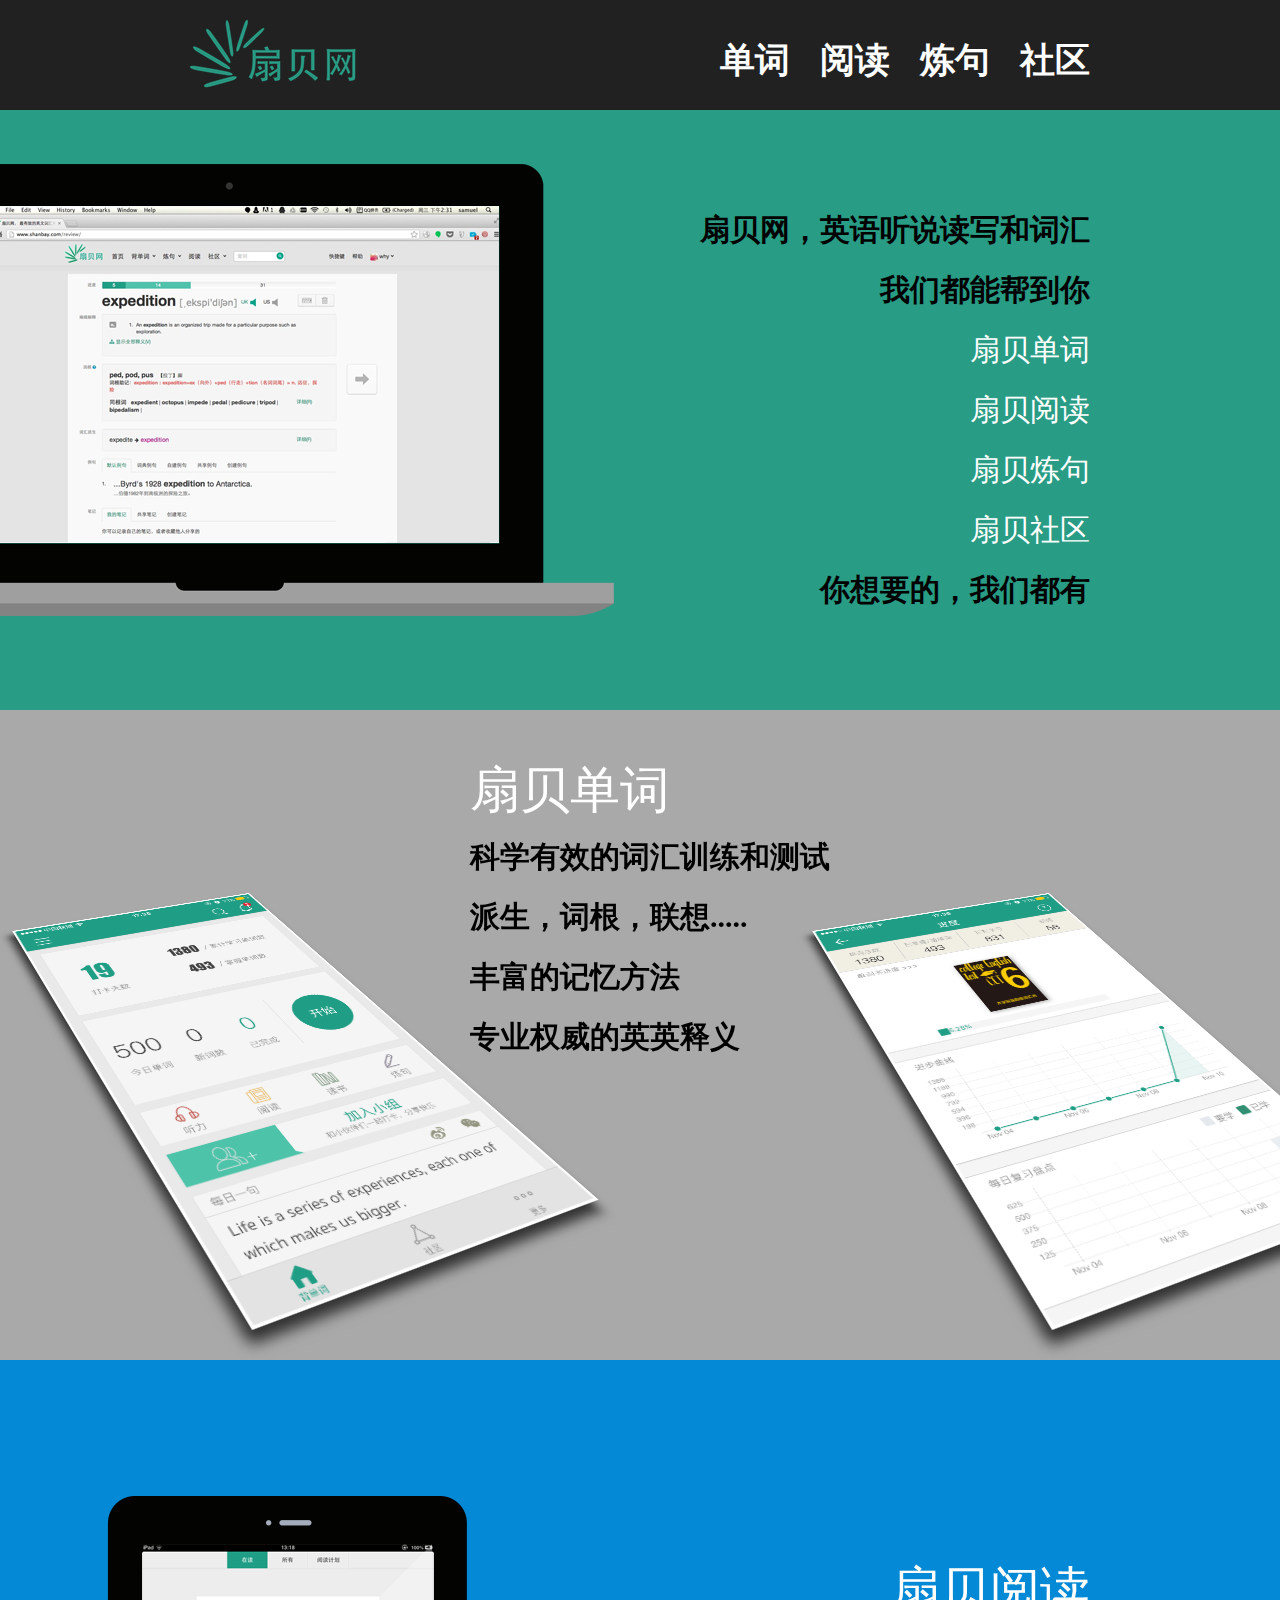
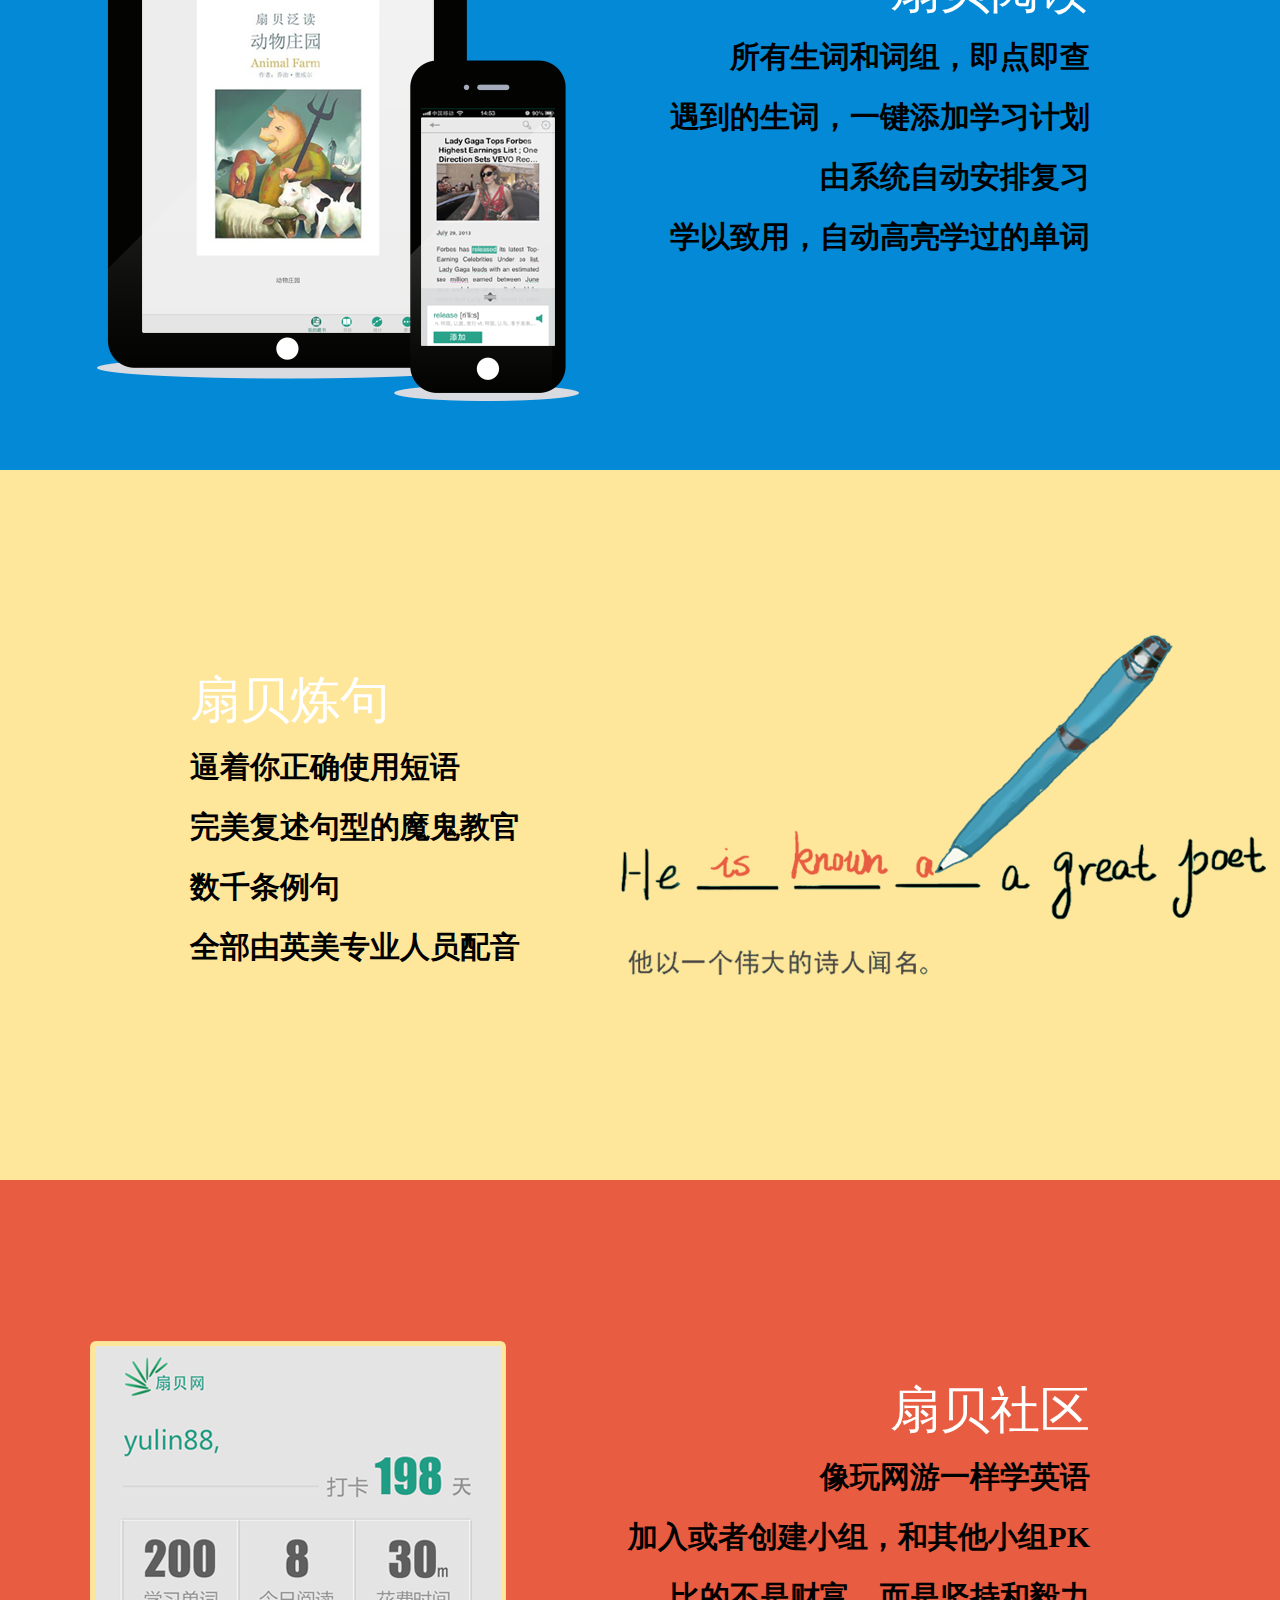
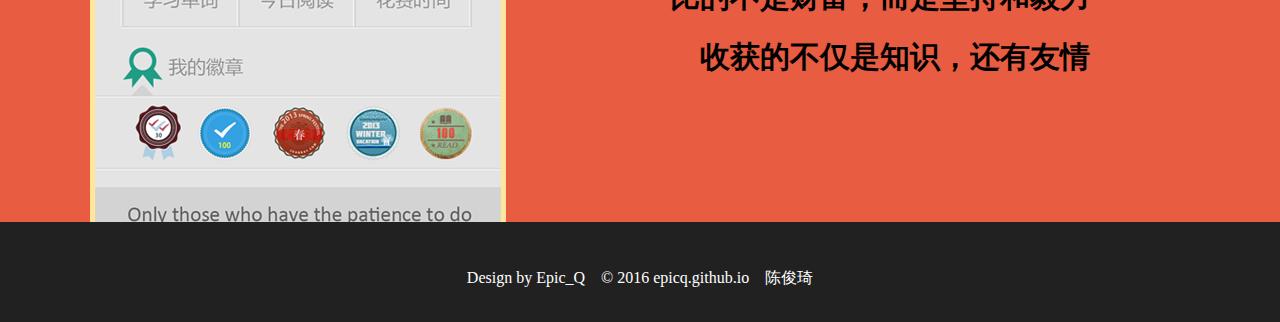
<file: pages/html_project/index.html>
﻿<!DOCTYPE html>
<html>
<head>
    <title>扇贝网</title>
	<meta charset="utf-8" />
    <!--下面的第一个css link是首页的，内含一些框架，可以在其他页面中使用-->
    <link rel="stylesheet" type="text/css" href="stylesheets/stylesheet.css" />
    <metaname="viewport"content="width=1080, initial-scale=0.9"/>
</head>
<body>
    <!--下面header部分，是最上面固定不动的导航栏-->
    <div id="header">
        <div id="header_content" >
            <div id="header_image">
                <a href="#"><img src="images/index/website_logo.png" /></a>
            </div><!--header_image-->
            <div id="nav_bar">
                <div class="nav" id="nav_word"><a href="pages/shanbeiword.html">单词</a></div>
                <div class="nav" id="nav_reading"><a href="pages/shanbeireading.html">阅读</a></div>
                <div class="nav" id="nav_sentence"><a href="pages/shanbeisentence.html">炼句</a></div>
                <div class="nav" id="nav_club"><a href="pages/shanbeiclub.html">社区</a></div>
            </div><!--nav_bar-->
        </div><!--header_content-->
    </div><!--header-->

    <!--下面main1部分，扇贝网-->
    <div id="main1" class="outer">
        <div id="content_1" class="inner">
            <div id="content_1_images">
                <img src="images/index/content_1_notebook.png"/>
            </div>
            <p id="content_1_main">
                扇贝网，英语听说读写和词汇<br/>
                我们都能帮到你<br/>
                <span><a href="pages/shanbeiword.html">扇贝单词</a><br/>
                <a href="pages/shanbeireading.html">扇贝阅读</a><br />
                <a href="pages/shanbeisentence.html">扇贝炼句</a><br />
                <a href="pages/shanbeiclub.html">扇贝社区</a><br /></span>
                你想要的，我们都有
            </p>
        </div><!--content_1-->
    </div><!--main-->

    <!--下面main2部分，扇贝单词-->
    <div id="main2" class="outer">
        <div id="content_2" class="inner">
            <p id="content_2_main">
                <span !important><a href="pages/shanbeiword.html">扇贝单词</a></span><br/>
                科学有效的词汇训练和测试<br/>
                派生，词根，联想..... <br/>
                丰富的记忆方法<br/>
                专业权威的英英释义<br/>
            </p>
        <!--
            <div id="content_2_images_2">
                <img src="images/index/content_2_word_plan.png" />
            </div>
            <div id="content_2_images_1">
                <img src="images/index/content_2_word_home.png" />
            </div>
         --> 
            <div id="change1">
                <div id="a1" class="phone1" href="javascript:;"></div>
            </div>

            <div id="change2">
                <div id="a2" class="phone2" href="javascript:;"></div>
            </div>
        
        </div><!--content_2-->
    </div><!--main-->

    <!--下面main3部分，扇贝阅读-->
    <div id="main3" class="outer">
        <div id="content_3" class="inner">
            <div id="content_3_images">
                <img src="images/index/content_3_mobile.png" />
            </div>
            <p id="content_3_main">
                <span><a href="pages/shanbeireading.html">扇贝阅读</a></span><br/>
                所有生词和词组，即点即查<br />
                遇到的生词，一键添加学习计划<br />
                由系统自动安排复习<br />
                学以致用，自动高亮学过的单词
            </p>
        </div><!--content_3-->
    </div><!--main-->

    <!--下面main4部分，扇贝炼句-->
    <div id="main4" class="outer">
        <div id="content_4" class="inner">
            <p id="content_4_main">
                <span><a href="pages/shanbeisentence.html">扇贝炼句</a></span><br />
                逼着你正确使用短语<br />
                完美复述句型的魔鬼教官<br />
                数千条例句<br />
                全部由英美专业人员配音
            </p>
            <div id="content_4_images">
                <img src="images/index/content_4_sentence.png" />
            </div>
        </div><!--content_4-->
    </div><!--main-->

    <!--下面main5部分，扇贝社区-->
    <div id="main5" class="outer">
        <div id="content_5" class="inner">
            <div id="content_5_images">
                <img src="images/index/content_5_forum.png" />
            </div>
            <p id="content_5_main">
                <span><a href="pages/shanbeiclub.html">扇贝社区</a></span><br />
                像玩网游一样学英语<br />
                加入或者创建小组，和其他小组PK<br />
                比的不是财富，而是坚持和毅力<br />
                收获的不仅是知识，还有友情
            </p>
        </div><!--content_5-->
    </div><!--main-->

    <!--下面footer部分，最底端的版权声明-->
    <div id="footer">
        <p>Design by Epic_Q &nbsp;&nbsp; &copy; <a href="http://epicq.github.io" target="_blank">2016 epicq.github.io</a> &nbsp;&nbsp; 陈俊琦</p>
    </div><!--footer-->
</body>
</html>
</file>
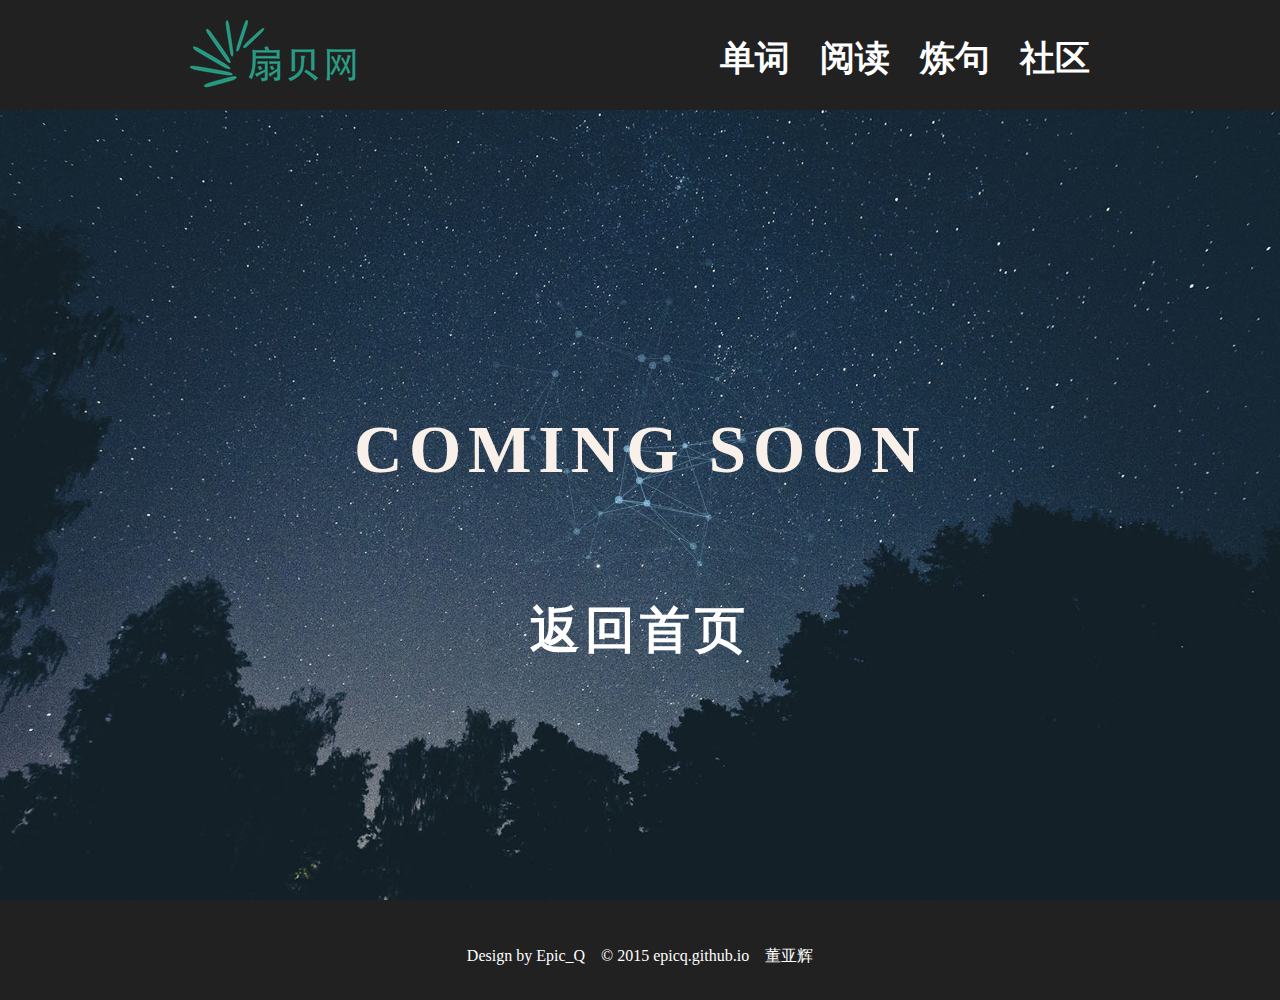
<file: pages/html_project/pages/shanbeiclub.html>
﻿<!DOCTYPE html>
<html>
<head>
    <title>扇贝网-社区</title>
    <meta charset="utf-8" />
    <!--下面的这个css link是首页的，内含一些框架，可以在其他页面中使用-->
    <link rel="stylesheet" type="text/css" href="../stylesheets/stylesheet.css" />
    <!--bg-->
    <link rel="stylesheet" type="text/css" href="../stylesheets/club_bg/normalize.css" />
    <link rel="stylesheet" type="text/css" href="../stylesheets/club_bg/demo.css" />
    <link rel="stylesheet" type="text/css" href="../stylesheets/club_bg/component.css" />
    <script src="../js/club/html5.js"></script>

    <!--下面的这个css link是扇贝阅读的，可以自定义一些样式，文件在stylesheets中的shanbeiclub.css-->
    <link rel="stylesheet" type="text/css" href="../stylesheets/shanbeiclub.css" />


</head>
<body>
    <!--下面header部分，是最上面固定不动的导航栏-->
    <div id="header">
        <div id="header_content">
            <div id="header_image">
                <a href="../index.html"><img src="../images/index/website_logo.png" /></a>
            </div><!--header_image-->
            <div id="nav_bar">
                <div class="nav" id="nav_word"><a href="../pages/shanbeiword.html">单词</a></div>
                <div class="nav" id="nav_reading"><a href="../pages/shanbeireading.html">阅读</a></div>
                <div class="nav" id="nav_sentence"><a href="../pages/shanbeisentence.html">炼句</a></div>
                <div class="nav" id="nav_club"><a href="../pages/shanbeiclub.html">社区</a></div>
            </div><!--nav_bar-->
        </div><!--header_content-->
    </div><!--header-->

    <!--下面就你们发挥吧
    <div id="comingsoon" class="outer">
            <b><a href="../index.html">返回首页</a></b>
    </div>
    -->
    


    <div class="container demo-1">
        <div class="content">
            <div id="large-header" class="large-header">
                <canvas id="demo-canvas"></canvas>
                <h1 class="main-title">Coming Soon</h1>
                <h1 id="club_backtoindex" class="main-title"><a href="../index.html">返回首页</a></h1>
            </div>
        </div>
    </div>
    <script src="../js/club/TweenLite.min.js"></script>
    <script src="../js/club/EasePack.min.js"></script>
    <script src="../js/club/rAF.js"></script>
    <script src="../js/club/demo-1.js"></script>

    <!--下面footer部分，最底端的版权声明-->
    <div id="footer">
        <p>Design by Epic_Q &nbsp;&nbsp; &copy; <a href="http://epicq.github.io" target="_blank">2015 epicq.github.io</a> &nbsp;&nbsp; 董亚辉</p>
    </div><!--footer-->
</body>
</html>
</file>
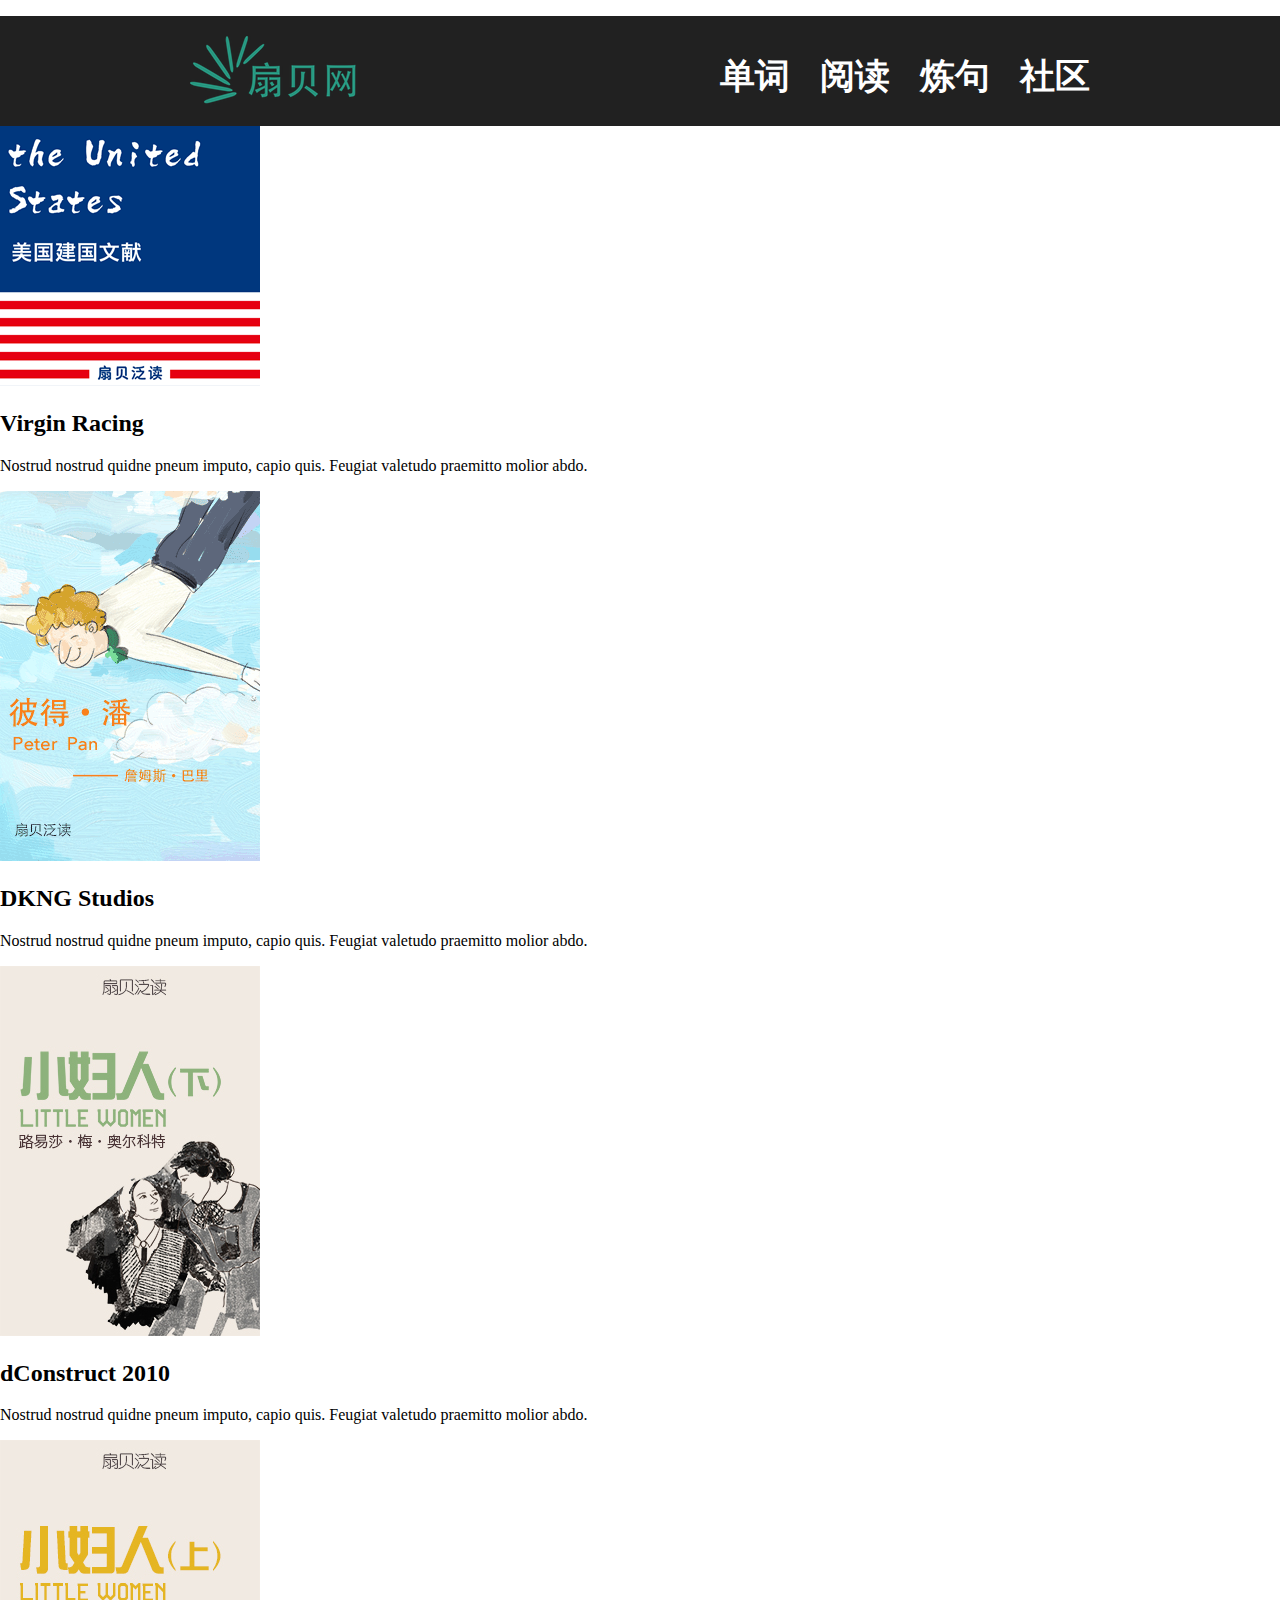
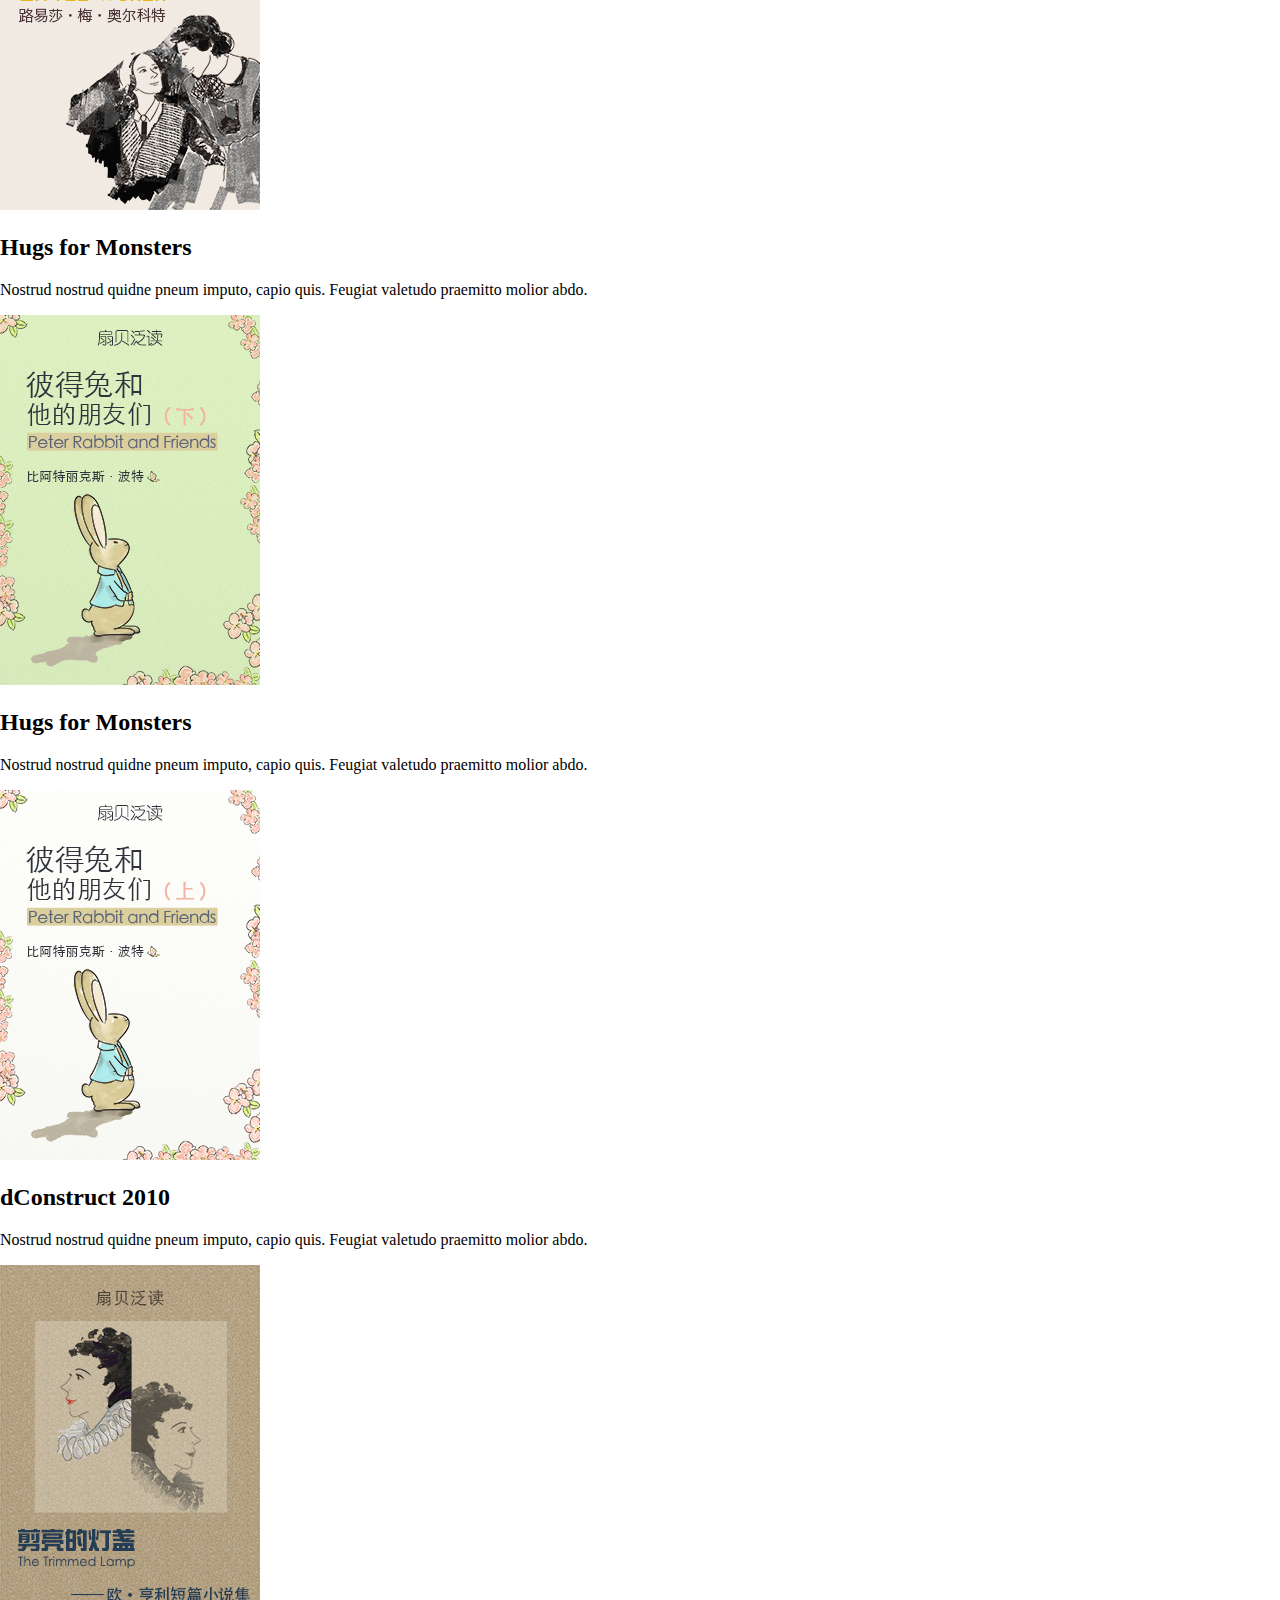
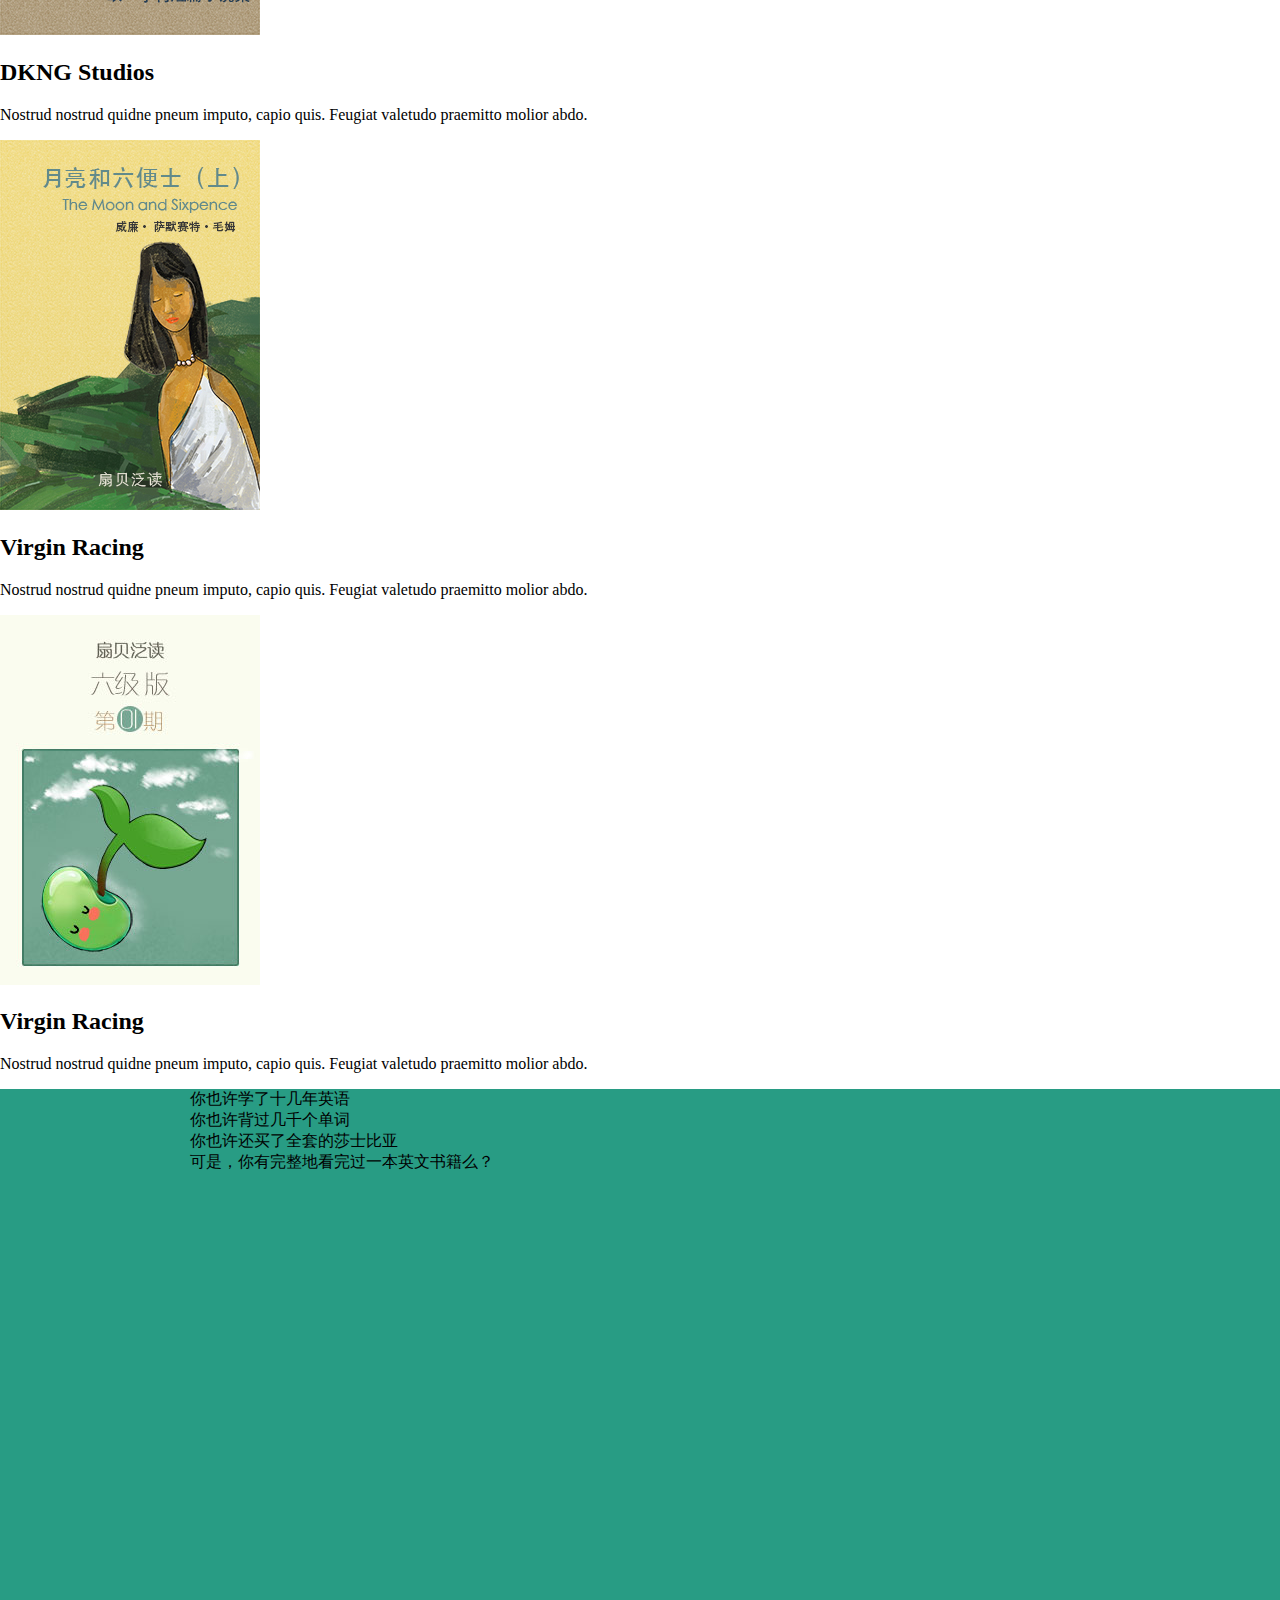
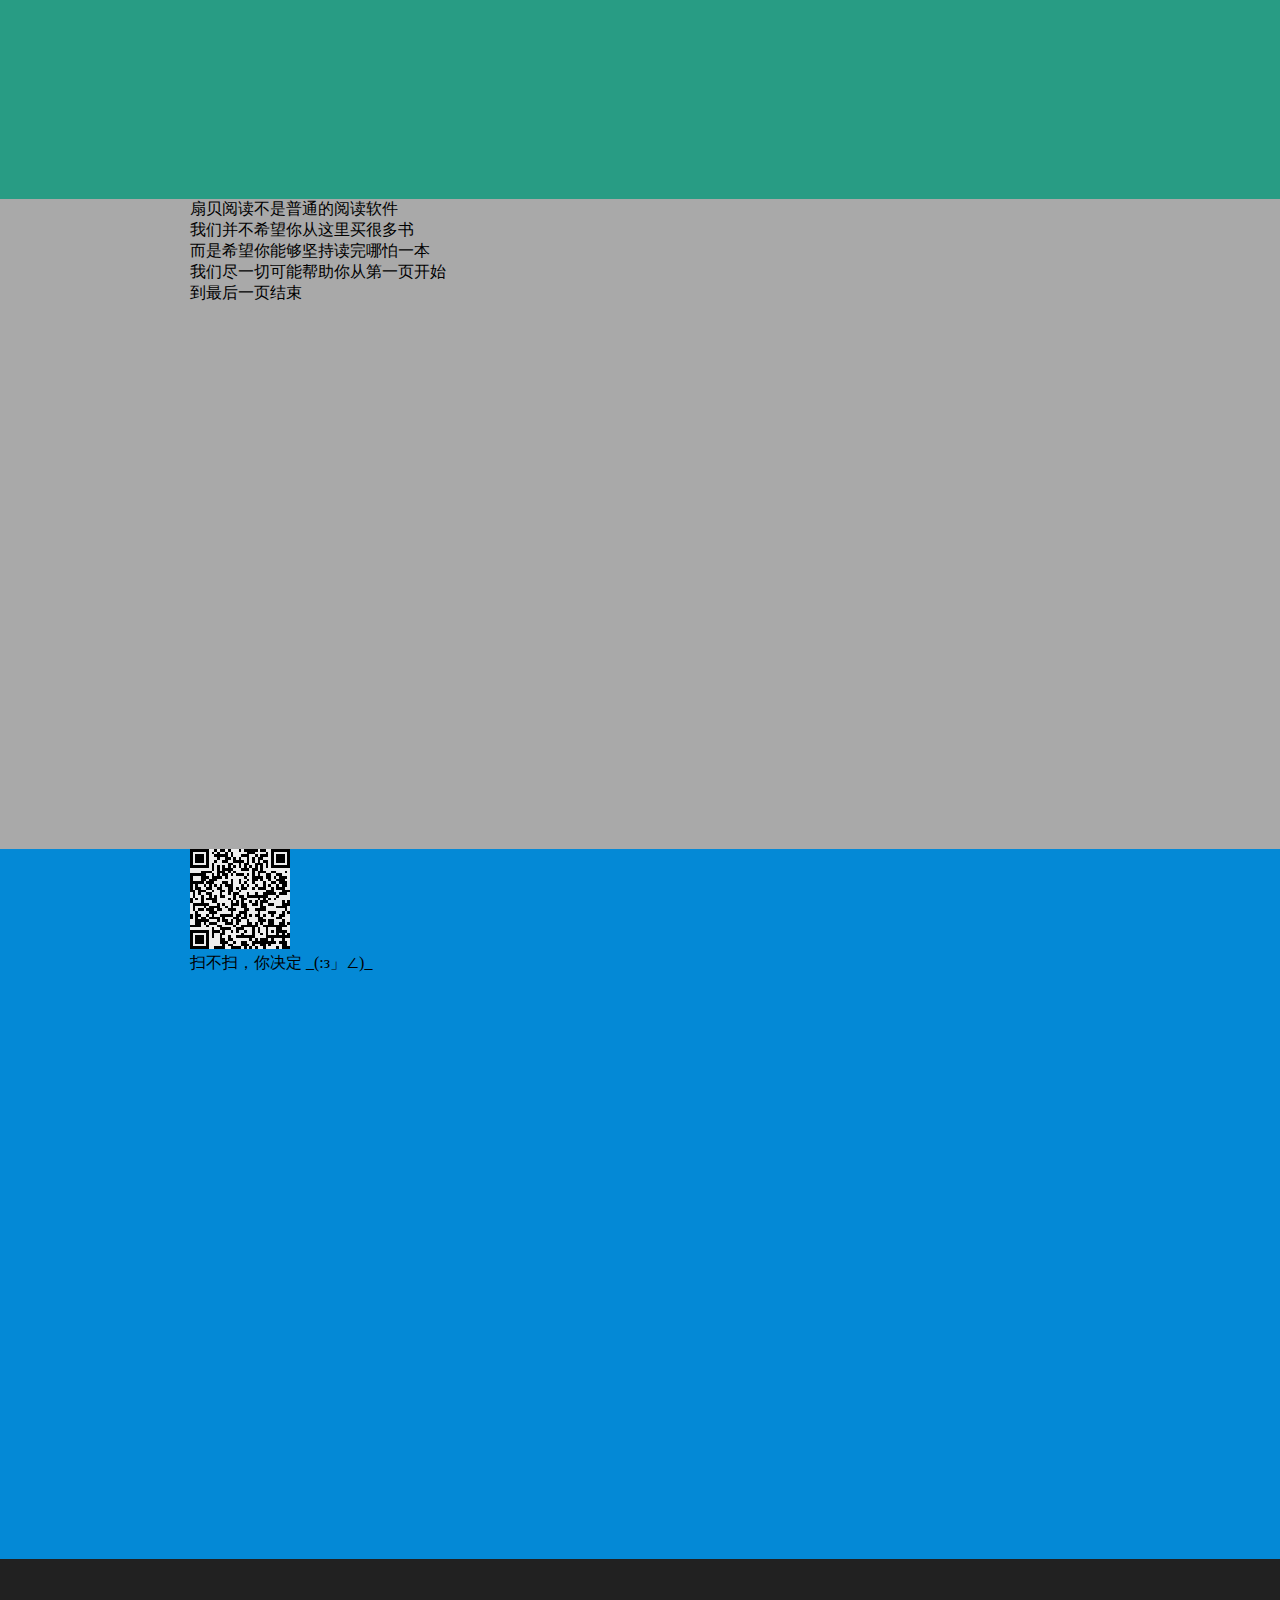
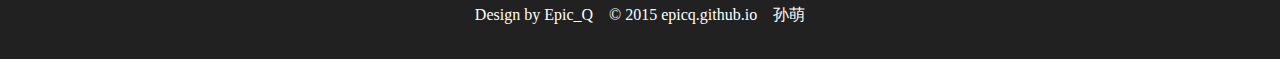
<file: pages/html_project/pages/shanbeireading.html>
﻿<!DOCTYPE html>
<html>
<head>
    <title>扇贝网-阅读</title>
    <meta charset="utf-8" />
    <!--下面的这个css link是首页的，内含一些框架，可以在其他页面中使用-->
    <link rel="stylesheet" type="text/css" href="../stylesheets/stylesheet.css" />
    <!--下面的这个css link是扇贝阅读的，可以自定义一些样式，文件在stylesheets中的shanbeireading.css-->
    <link rel="stylesheet" type="text/css" href="../stylesheets/shanbeireading.css" />
</head>
<body>
    <!--下面header部分，是最上面固定不动的导航栏-->
    <div id="header">
        <div id="header_content">
            <div id="header_image">
                <a href="../index.html"><img src="../images/index/website_logo.png" /></a>
            </div><!--header_image-->
            <div id="nav_bar">
                <div class="nav" id="nav_word"><a href="../pages/shanbeiword.html">单词</a></div>
                <div class="nav" id="nav_reading"><a href="../pages/shanbeireading.html">阅读</a></div>
                <div class="nav" id="nav_sentence"><a href="../pages/shanbeisentence.html">炼句</a></div>
                <div class="nav" id="nav_club"><a href="../pages/shanbeiclub.html">社区</a></div>
            </div><!--nav_bar-->
        </div><!--header_content-->
    </div><!--header-->

    <!--下面就你们发挥吧-->
    <div class="outer" id="reading_bj">
    <ul class="columns">
        <li>
            <a href="#"><img src="../images/reading/book1.png" alt="" /></a>
            <div class="info">
                <h2>Virgin Racing</h2>
                <p>Nostrud nostrud quidne pneum imputo, capio quis. Feugiat valetudo praemitto molior abdo. </p>
            </div>

        </li>
        <li>
            <a href="#"><img src="../images/reading/book2.png" alt="" /></a>
            <div class="info">
                <h2>DKNG Studios</h2>
                <p>Nostrud nostrud quidne pneum imputo, capio quis. Feugiat valetudo praemitto molior abdo. </p>
            </div>
        </li>

        <li>
            <a href="#"><img src="../images/reading/book3.jpg" alt="" /></a>
            <div class="info">
                <h2>dConstruct 2010</h2>
                <p>Nostrud nostrud quidne pneum imputo, capio quis. Feugiat valetudo praemitto molior abdo. </p>
            </div>
        </li>
        <li>

            <a href="#"><img src="../images/reading/book4.jpg" alt="" /></a>
            <div class="info">
                <h2>Hugs for Monsters</h2>
                <p>Nostrud nostrud quidne pneum imputo, capio quis. Feugiat valetudo praemitto molior abdo. </p>
            </div>
        </li>
        <li>
            <a href="#"><img src="../images/reading/book5.jpg" alt="" /></a>

            <div class="info">
                <h2>Hugs for Monsters</h2>
                <p>Nostrud nostrud quidne pneum imputo, capio quis. Feugiat valetudo praemitto molior abdo. </p>
            </div>
        </li>
        <li>
            <a href="#"><img src="../images/reading/book6.jpg" alt="" /></a>
            <div class="info">

                <h2>dConstruct 2010</h2>
                <p>Nostrud nostrud quidne pneum imputo, capio quis. Feugiat valetudo praemitto molior abdo. </p>
            </div>
        </li>
        <li>
            <a href="#"><img src="../images/reading/book7.jpg" alt="" /></a>
            <div class="info">

                <h2>DKNG Studios</h2>
                <p>Nostrud nostrud quidne pneum imputo, capio quis. Feugiat valetudo praemitto molior abdo. </p>
            </div>
        </li>
        <li>
            <a href="#"><img src="../images/reading/book8.jpg" alt="" /></a>
            <div class="info">
                <h2>Virgin Racing</h2>

                <p>Nostrud nostrud quidne pneum imputo, capio quis. Feugiat valetudo praemitto molior abdo. </p>
            </div>
        </li>
        <li>
            <a href="#"><img src="../images/reading/book9.jpg" alt="" /></a>
            <div class="info">
                <h2>Virgin Racing</h2>
                <p>Nostrud nostrud quidne pneum imputo, capio quis. Feugiat valetudo praemitto molior abdo. </p>
            </div>
        </li>
    </ul>
    </div><!--reading_bj-->

    <div id="main1" class="outer">
        <div id="content" class="inner">

            <div id="content_reading_1">
                你也许学了<span>十几年</span>英语<br/>
                你也许背过几千个单词<br />
                你也许还买了全套的<span>莎士比亚</span><br />
                可是，你有<span>完整地</span>看完过一本英文书籍么？<br />
            </div><!--content_reading_1-->

        </div><!--inner-->
    </div><!--outer-->

    <div id="main2" class="outer">
        <div id="content" class="inner">

            <div id="content_reading_2">
                <span>扇贝阅读</span>不是普通的阅读软件<br />
                我们并不希望你从这里买很多书<br />
                而是希望你能够<span>坚持</span>读完哪怕一本<br />
                我们尽一切可能帮助你从第一页开始<br />
                到<span>最后一页</span>结束
            </div><!--content_reading_2-->

        </div><!--inner-->
    </div><!--outer-->

    <div id="main3" class="outer">
        <div id="content" class="inner">
            <div id="reading_Qcode">
                <img src="../images/reading/Qcode.png"/>
            </div>
            <div id="content_reading_3">
                扫不扫，<span>你决定</span> _(:з」∠)_
            </div><!--content_reading_3-->

        </div><!--inner-->
    </div><!--outer-->





    <!--下面footer部分，最底端的版权声明-->
    <div id="footer">
        <p>Design by Epic_Q &nbsp;&nbsp; &copy; <a href="http://epicq.github.io" target="_blank">2015 epicq.github.io</a> &nbsp;&nbsp; 孙萌</p>
    </div><!--footer-->
</body>
</html>
</file>
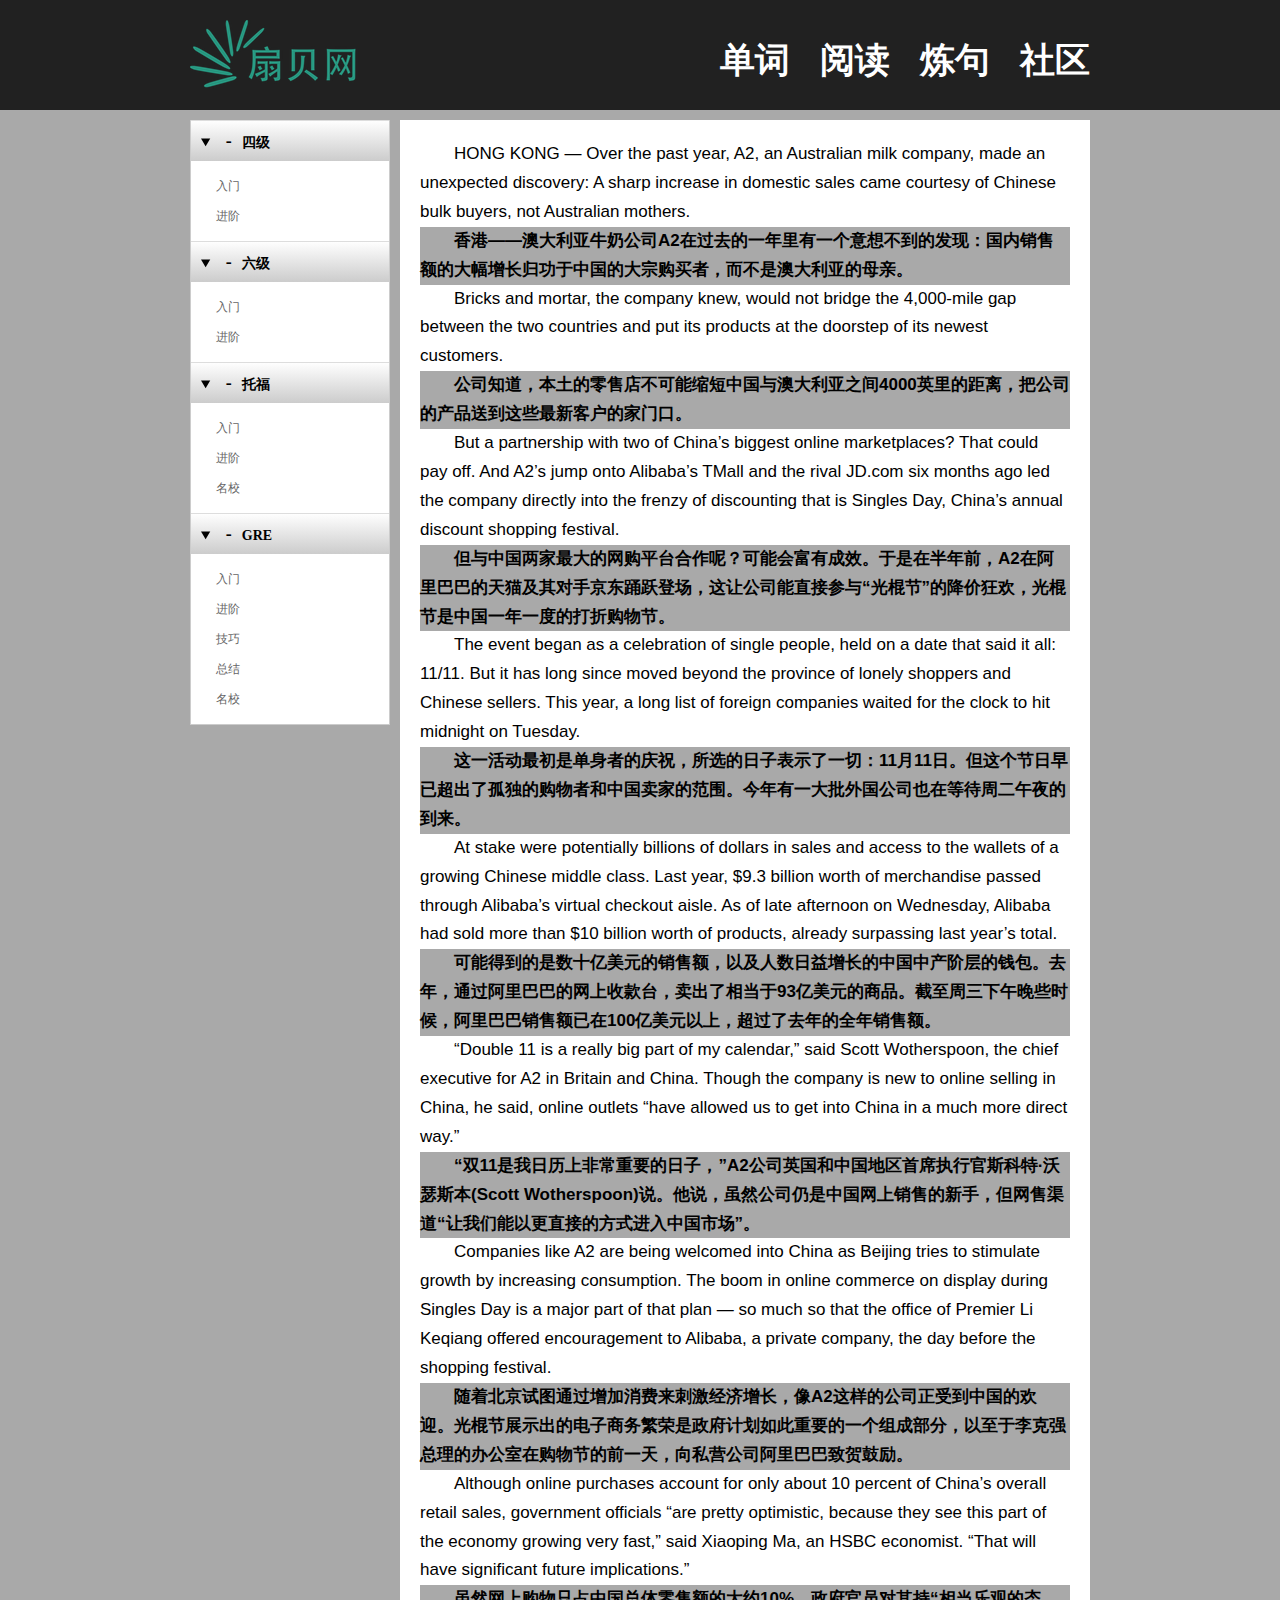
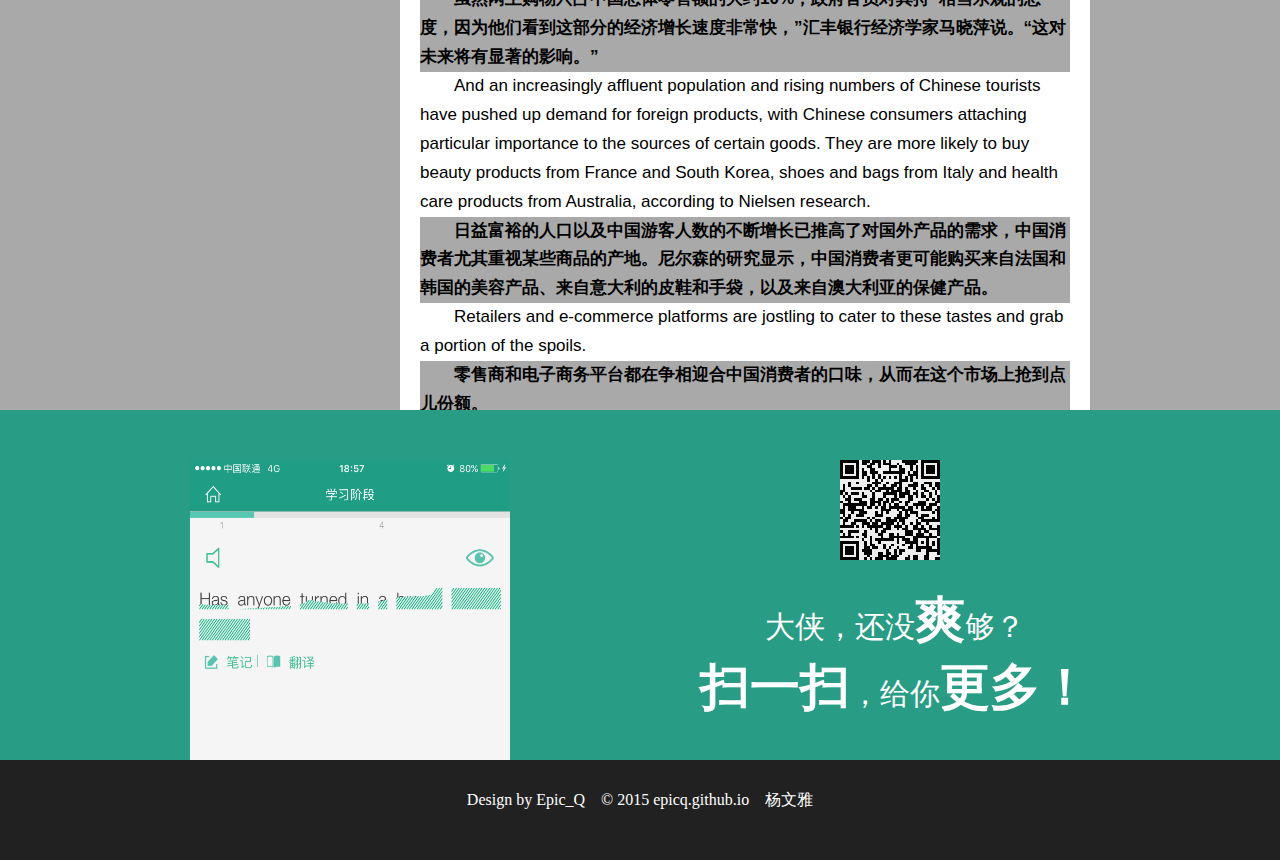
<file: pages/html_project/pages/shanbeisentence.html>
﻿<!DOCTYPE html>
<html>
<head>
    <title>扇贝网-炼句</title>
    <meta charset="utf-8" />
    <!--下面的这个css link是首页的，内含一些框架，可以在其他页面中使用-->
    <link rel="stylesheet" type="text/css" href="../stylesheets/stylesheet.css" />
    <!--下面的这个css link是扇贝炼句的，可以自定义一些样式，文件在stylesheets中的shanbeisentence.css-->
    <link rel="stylesheet" type="text/css" href="../stylesheets/shanbeisentence.css" />
</head>
<body>
    <!--下面header部分，是最上面固定不动的导航栏-->
    <div id="header">
        <div id="header_content">
            <div id="header_image">
                <a href="../index.html"> <img src="../images/index/website_logo.png" /> </a>
            </div><!--header_image-->
            <div id="nav_bar">
                <div class="nav" id="nav_word"><a href="../pages/shanbeiword.html">单词</a></div>
                <div class="nav" id="nav_reading"><a href="../pages/shanbeireading.html">阅读</a></div>
                <div class="nav" id="nav_sentence"><a href="../pages/shanbeisentence.html">炼句</a></div>
                <div class="nav" id="nav_club"><a href="../pages/shanbeiclub.html">社区</a></div>
            </div><!--nav_bar-->
        </div><!--header_content-->
    </div><!--header-->

    <!--下面就你们发挥吧-->
    <div id="main" class="outer">
        <div id="content" class="inner">

            <div id="content_left">
                <section id="conter">
                    <section id="help-left">
                        <details class="menu" open>
                            <summary>四级</summary>
                            <ul>
                                <li><a href="#">入门</a></li>
                                <li><a href="#">进阶</a></li>
                            </ul>
                        </details>
                        <details class="menu" open>
                            <summary>六级</summary>
                            <ul>
                                <li><a href="#">入门</a></li>
                                <li><a href="#">进阶</a></li>
                            </ul>
                        </details>
                        <details class="menu" open>
                            <summary>托福</summary>
                            <ul>
                                <li><a href="#">入门</a></li>
                                <li><a href="#">进阶</a></li>
                                <li><a href="#">名校</a></li>
                            </ul>
                        </details>
                        <details class="menu" open>
                            <summary>GRE</summary>
                            <ul>
                                <li><a href="#">入门</a></li>
                                <li><a href="#">进阶</a></li>
                                <li><a href="#">技巧</a></li>
                                <li><a href="#">总结</a></li>
                                <li><a href="#">名校</a></li>
                            </ul>
                        </details>
                    </section>
                    <section id="help-right"></section>
                </section>
            </div>

            <div id="content_right">
                <p>HONG KONG — Over the past year, A2, an Australian milk company, made an unexpected discovery: A sharp increase in domestic sales came courtesy of Chinese bulk buyers, not Australian mothers.<br/></p>

                <blockquote>香港——澳大利亚牛奶公司A2在过去的一年里有一个意想不到的发现：国内销售额的大幅增长归功于中国的大宗购买者，而不是澳大利亚的母亲。<br /></blockquote>

                <p>Bricks and mortar, the company knew, would not bridge the 4,000-mile gap between the two countries and put its products at the doorstep of its newest customers.<br /></p>

                <blockquote>公司知道，本土的零售店不可能缩短中国与澳大利亚之间4000英里的距离，把公司的产品送到这些最新客户的家门口。<br /></blockquote>

                <p>But a partnership with two of China’s biggest online marketplaces? That could pay off. And A2’s jump onto Alibaba’s TMall and the rival JD.com six months ago led the company directly into the frenzy of discounting that is Singles Day, China’s annual discount shopping festival.<br /></p>

                <blockquote>但与中国两家最大的网购平台合作呢？可能会富有成效。于是在半年前，A2在阿里巴巴的天猫及其对手京东踊跃登场，这让公司能直接参与“光棍节”的降价狂欢，光棍节是中国一年一度的打折购物节。<br /></blockquote>

                <p>The event began as a celebration of single people, held on a date that said it all: 11/11. But it has long since moved beyond the province of lonely shoppers and Chinese sellers. This year, a long list of foreign companies waited for the clock to hit midnight on Tuesday.<br /></p>

                <blockquote>这一活动最初是单身者的庆祝，所选的日子表示了一切：11月11日。但这个节日早已超出了孤独的购物者和中国卖家的范围。今年有一大批外国公司也在等待周二午夜的到来。<br /></blockquote>

                <p>At stake were potentially billions of dollars in sales and access to the wallets of a growing Chinese middle class. Last year, $9.3 billion worth of merchandise passed through Alibaba’s virtual checkout aisle. As of late afternoon on Wednesday, Alibaba had sold more than $10 billion worth of products, already surpassing last year’s total.<br /></p>

                <blockquote>可能得到的是数十亿美元的销售额，以及人数日益增长的中国中产阶层的钱包。去年，通过阿里巴巴的网上收款台，卖出了相当于93亿美元的商品。截至周三下午晚些时候，阿里巴巴销售额已在100亿美元以上，超过了去年的全年销售额。<br /></blockquote>

                <p>“Double 11 is a really big part of my calendar,” said Scott Wotherspoon, the chief executive for A2 in Britain and China. Though the company is new to online selling in China, he said, online outlets “have allowed us to get into China in a much more direct way.”<br /></p>

                <blockquote>“双11是我日历上非常重要的日子，”A2公司英国和中国地区首席执行官斯科特·沃瑟斯本(Scott Wotherspoon)说。他说，虽然公司仍是中国网上销售的新手，但网售渠道“让我们能以更直接的方式进入中国市场”。<br /></blockquote>

                <p>Companies like A2 are being welcomed into China as Beijing tries to stimulate growth by increasing consumption. The boom in online commerce on display during Singles Day is a major part of that plan — so much so that the office of Premier Li Keqiang offered encouragement to Alibaba, a private company, the day before the shopping festival.<br /></p>

                <blockquote>随着北京试图通过增加消费来刺激经济增长，像A2这样的公司正受到中国的欢迎。光棍节展示出的电子商务繁荣是政府计划如此重要的一个组成部分，以至于李克强总理的办公室在购物节的前一天，向私营公司阿里巴巴致贺鼓励。<br /></blockquote>

                <p>Although online purchases account for only about 10 percent of China’s overall retail sales, government officials “are pretty optimistic, because they see this part of the economy growing very fast,” said Xiaoping Ma, an HSBC economist. “That will have significant future implications.”<br /></p>

                <blockquote>虽然网上购物只占中国总体零售额的大约10%，政府官员对其持“相当乐观的态度，因为他们看到这部分的经济增长速度非常快，”汇丰银行经济学家马晓萍说。“这对未来将有显著的影响。”<br /></blockquote>

                <p>And an increasingly affluent population and rising numbers of Chinese tourists have pushed up demand for foreign products, with Chinese consumers attaching particular importance to the sources of certain goods. They are more likely to buy beauty products from France and South Korea, shoes and bags from Italy and health care products from Australia, according to Nielsen research.<br /></p>

                <blockquote>日益富裕的人口以及中国游客人数的不断增长已推高了对国外产品的需求，中国消费者尤其重视某些商品的产地。尼尔森的研究显示，中国消费者更可能购买来自法国和韩国的美容产品、来自意大利的皮鞋和手袋，以及来自澳大利亚的保健产品。<br /></blockquote>

                <p>Retailers and e-commerce platforms are jostling to cater to these tastes and grab a portion of the spoils.<br /></p>

                <blockquote>零售商和电子商务平台都在争相迎合中国消费者的口味，从而在这个市场上抢到点儿份额。<br /></blockquote>
               
            </div>

        </div><!--inner-->
    </div><!--outer-->

    <div id="sentence_content_bj"class="outer">
        <div id="sentence_content" class="inner">
            <div id="sentence_Qcode">
                <img src="../images/sentence/Qcode.png" />
            </div><!--sentence_Qcode-->
            <div id="sentence_content_main">
                大侠，还没<span>爽</span>够？<br/>
                <span>扫一扫</span>，给你<span>更多！</span>
            </div><!--sentence_content_main-->
            <div id="sentence_img">
                <img src="../images/sentence/1.PNG"/>
            </div>
        </div><!--sentence_content-->
    </div><!--sentence_content_bj-->





    <!--下面footer部分，最底端的版权声明-->
    <div id="footer">
        <p>Design by Epic_Q &nbsp;&nbsp; &copy; <a href="http://epicq.github.io" target="_blank">2015 epicq.github.io</a> &nbsp;&nbsp; 杨文雅</p>
    </div><!--footer-->
</body>
</html>
</file>
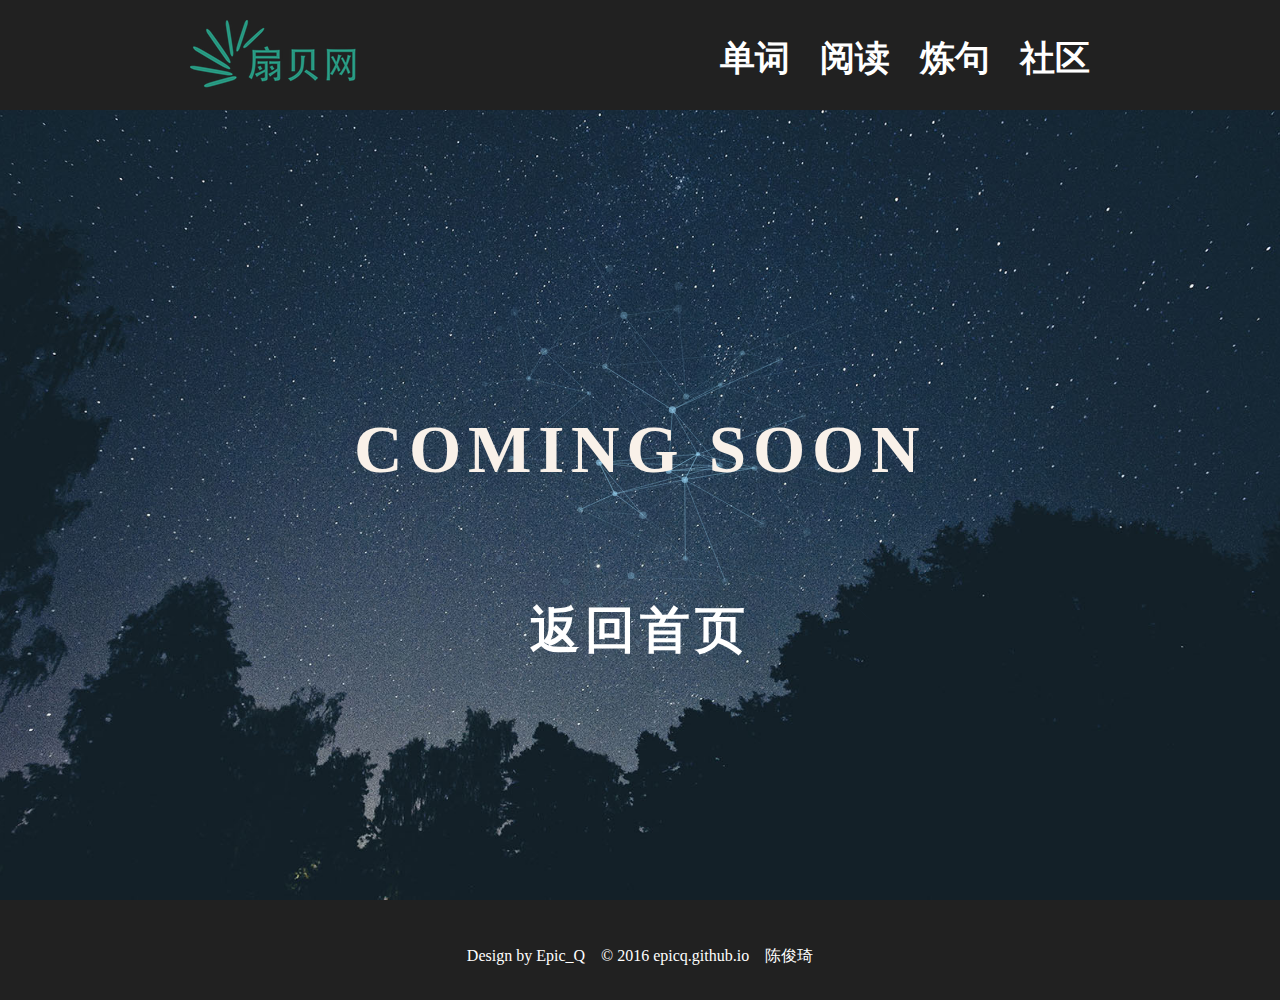
<file: pages/shanbei/pages/shanbeiclub.html>
﻿<!DOCTYPE html>
<html>
<head>
    <title>扇贝网-社区</title>
    <meta charset="utf-8" />
    <!--下面的这个css link是首页的，内含一些框架，可以在其他页面中使用-->
    <link rel="stylesheet" type="text/css" href="../stylesheets/stylesheet.css" />
    <!--bg-->
    <link rel="stylesheet" type="text/css" href="../stylesheets/club_bg/normalize.css" />
    <link rel="stylesheet" type="text/css" href="../stylesheets/club_bg/demo.css" />
    <link rel="stylesheet" type="text/css" href="../stylesheets/club_bg/component.css" />
    <script src="../js/club/html5.js"></script>

    <!--下面的这个css link是扇贝阅读的，可以自定义一些样式，文件在stylesheets中的shanbeiclub.css-->
    <link rel="stylesheet" type="text/css" href="../stylesheets/shanbeiclub.css" />


</head>
<body>
    <!--下面header部分，是最上面固定不动的导航栏-->
    <div id="header">
        <div id="header_content">
            <div id="header_image">
                <a href="../index.html"><img src="../images/index/website_logo.png" /></a>
            </div><!--header_image-->
            <div id="nav_bar">
                <div class="nav" id="nav_word"><a href="../pages/shanbeiword.html">单词</a></div>
                <div class="nav" id="nav_reading"><a href="../pages/shanbeireading.html">阅读</a></div>
                <div class="nav" id="nav_sentence"><a href="../pages/shanbeisentence.html">炼句</a></div>
                <div class="nav" id="nav_club"><a href="../pages/shanbeiclub.html">社区</a></div>
            </div><!--nav_bar-->
        </div><!--header_content-->
    </div><!--header-->

    <!--下面就你们发挥吧
    <div id="comingsoon" class="outer">
            <b><a href="../index.html">返回首页</a></b>
    </div>
    -->
    


    <div class="container demo-1">
        <div class="content">
            <div id="large-header" class="large-header">
                <canvas id="demo-canvas"></canvas>
                <h1 class="main-title">Coming Soon</h1>
                <h1 id="club_backtoindex" class="main-title"><a href="../index.html">返回首页</a></h1>
            </div>
        </div>
    </div>
    <script src="../js/club/TweenLite.min.js"></script>
    <script src="../js/club/EasePack.min.js"></script>
    <script src="../js/club/rAF.js"></script>
    <script src="../js/club/demo-1.js"></script>

    <!--下面footer部分，最底端的版权声明-->
    <div id="footer">
        <p>Design by Epic_Q &nbsp;&nbsp; &copy; <a href="http://epicq.github.io" target="_blank">2016 epicq.github.io</a> &nbsp;&nbsp; 陈俊琦</p>
    </div><!--footer-->
</body>
</html>
</file>
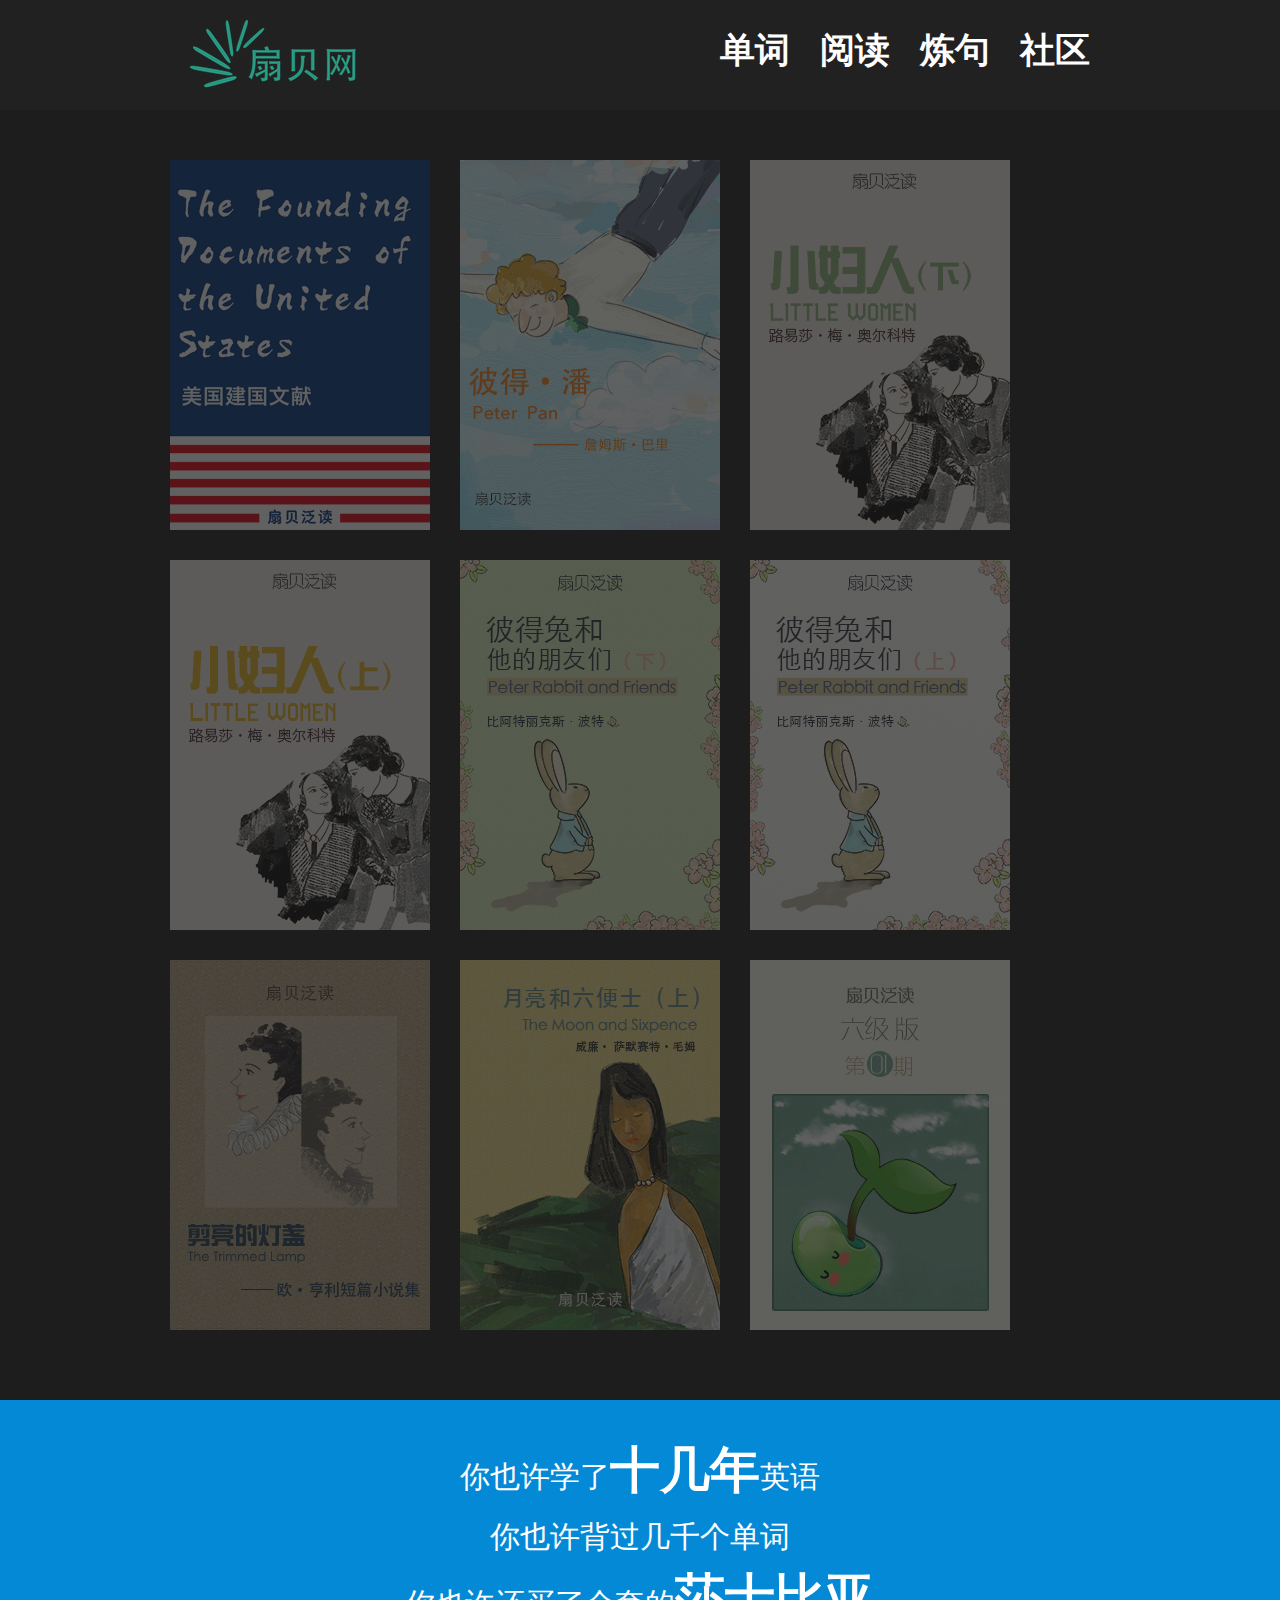
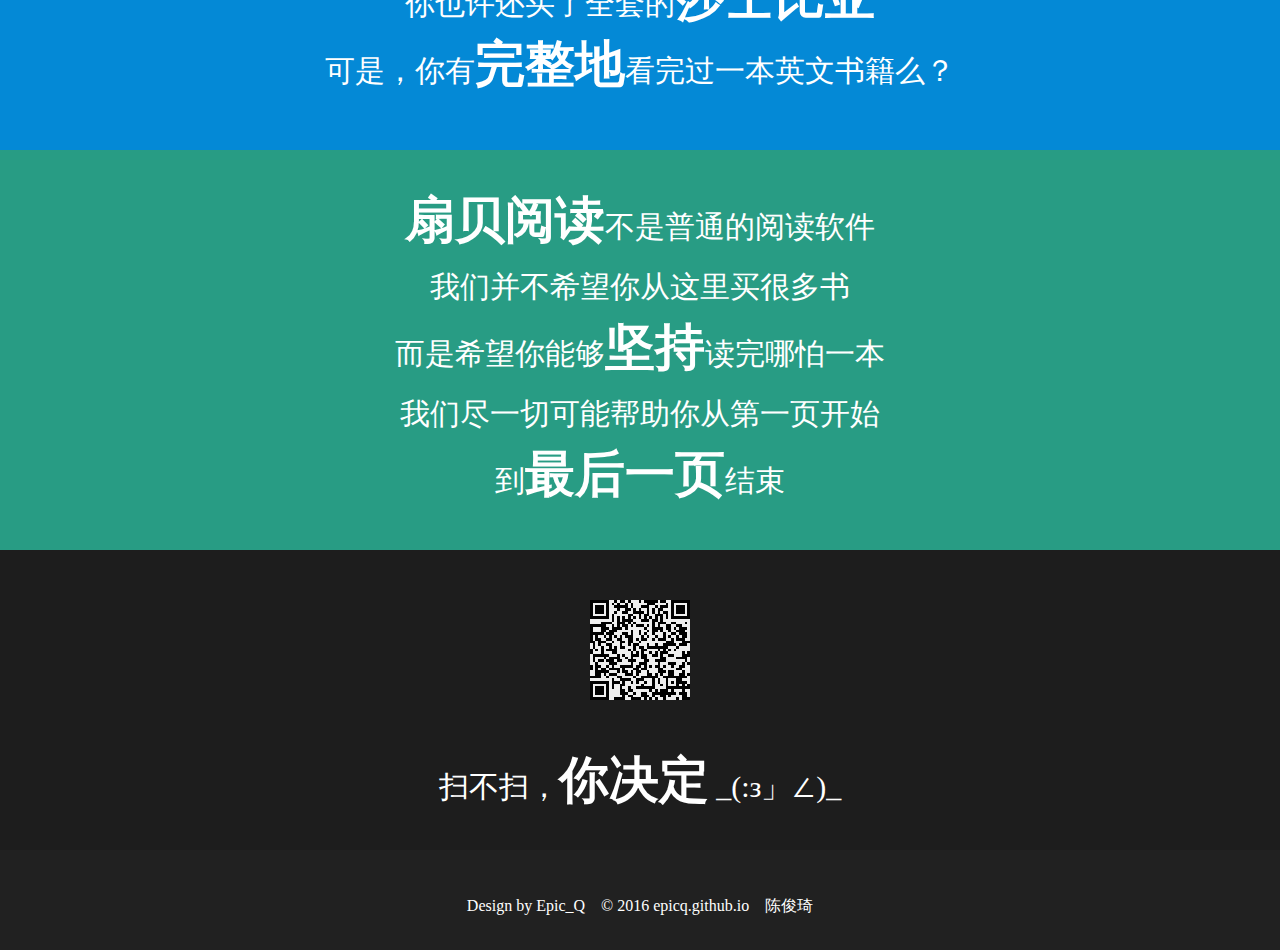
<file: pages/shanbei/pages/shanbeireading.html>
﻿<!DOCTYPE html>
<html>
<head>
    <title>扇贝网-阅读</title>
    <meta charset="utf-8" />
    <!--下面的这个css link是首页的，内含一些框架，可以在其他页面中使用-->
    <link rel="stylesheet" type="text/css" href="../stylesheets/stylesheet.css" />
    <!--下面的这个css link是扇贝阅读的，可以自定义一些样式，文件在stylesheets中的shanbeireading.css-->
    <link rel="stylesheet" type="text/css" href="../stylesheets/shanbeireading.css" />
</head>
<body>
    <!--下面header部分，是最上面固定不动的导航栏-->
    <div id="header">
        <div id="header_content">
            <div id="header_image">
                <a href="../index.html"><img src="../images/index/website_logo.png" /></a>
            </div><!--header_image-->
            <div id="nav_bar">
                <div class="nav" id="nav_word"><a href="../pages/shanbeiword.html">单词</a></div>
                <div class="nav" id="nav_reading"><a href="../pages/shanbeireading.html">阅读</a></div>
                <div class="nav" id="nav_sentence"><a href="../pages/shanbeisentence.html">炼句</a></div>
                <div class="nav" id="nav_club"><a href="../pages/shanbeiclub.html">社区</a></div>
            </div><!--nav_bar-->
        </div><!--header_content-->
    </div><!--header-->

    <!--下面就你们发挥吧-->
    <div class="outer" id="reading_bj">
    <ul class="columns">
        <li>
            <a href="#"><img src="../images/reading/book1.png" alt="" /></a>
            <div class="info">
                <h2>Virgin Racing</h2>
                <p>Nostrud nostrud quidne pneum imputo, capio quis. Feugiat valetudo praemitto molior abdo. </p>
            </div>

        </li>
        <li>
            <a href="#"><img src="../images/reading/book2.png" alt="" /></a>
            <div class="info">
                <h2>DKNG Studios</h2>
                <p>Nostrud nostrud quidne pneum imputo, capio quis. Feugiat valetudo praemitto molior abdo. </p>
            </div>
        </li>

        <li>
            <a href="#"><img src="../images/reading/book3.jpg" alt="" /></a>
            <div class="info">
                <h2>dConstruct 2010</h2>
                <p>Nostrud nostrud quidne pneum imputo, capio quis. Feugiat valetudo praemitto molior abdo. </p>
            </div>
        </li>
        <li>

            <a href="#"><img src="../images/reading/book4.jpg" alt="" /></a>
            <div class="info">
                <h2>Hugs for Monsters</h2>
                <p>Nostrud nostrud quidne pneum imputo, capio quis. Feugiat valetudo praemitto molior abdo. </p>
            </div>
        </li>
        <li>
            <a href="#"><img src="../images/reading/book5.jpg" alt="" /></a>

            <div class="info">
                <h2>Hugs for Monsters</h2>
                <p>Nostrud nostrud quidne pneum imputo, capio quis. Feugiat valetudo praemitto molior abdo. </p>
            </div>
        </li>
        <li>
            <a href="#"><img src="../images/reading/book6.jpg" alt="" /></a>
            <div class="info">

                <h2>dConstruct 2010</h2>
                <p>Nostrud nostrud quidne pneum imputo, capio quis. Feugiat valetudo praemitto molior abdo. </p>
            </div>
        </li>
        <li>
            <a href="#"><img src="../images/reading/book7.jpg" alt="" /></a>
            <div class="info">

                <h2>DKNG Studios</h2>
                <p>Nostrud nostrud quidne pneum imputo, capio quis. Feugiat valetudo praemitto molior abdo. </p>
            </div>
        </li>
        <li>
            <a href="#"><img src="../images/reading/book8.jpg" alt="" /></a>
            <div class="info">
                <h2>Virgin Racing</h2>

                <p>Nostrud nostrud quidne pneum imputo, capio quis. Feugiat valetudo praemitto molior abdo. </p>
            </div>
        </li>
        <li>
            <a href="#"><img src="../images/reading/book9.jpg" alt="" /></a>
            <div class="info">
                <h2>Virgin Racing</h2>
                <p>Nostrud nostrud quidne pneum imputo, capio quis. Feugiat valetudo praemitto molior abdo. </p>
            </div>
        </li>
    </ul>
    </div><!--reading_bj-->

    <div id="main1" class="outer">
        <div id="content" class="inner">

            <div id="content_reading_1">
                你也许学了<span>十几年</span>英语<br/>
                你也许背过几千个单词<br />
                你也许还买了全套的<span>莎士比亚</span><br />
                可是，你有<span>完整地</span>看完过一本英文书籍么？<br />
            </div><!--content_reading_1-->

        </div><!--inner-->
    </div><!--outer-->

    <div id="main2" class="outer">
        <div id="content" class="inner">

            <div id="content_reading_2">
                <span>扇贝阅读</span>不是普通的阅读软件<br />
                我们并不希望你从这里买很多书<br />
                而是希望你能够<span>坚持</span>读完哪怕一本<br />
                我们尽一切可能帮助你从第一页开始<br />
                到<span>最后一页</span>结束
            </div><!--content_reading_2-->

        </div><!--inner-->
    </div><!--outer-->

    <div id="main3" class="outer">
        <div id="content" class="inner">
            <div id="reading_Qcode">
                <img src="../images/reading/Qcode.png"/>
            </div>
            <div id="content_reading_3">
                扫不扫，<span>你决定</span> _(:з」∠)_
            </div><!--content_reading_3-->

        </div><!--inner-->
    </div><!--outer-->





    <!--下面footer部分，最底端的版权声明-->
    <div id="footer">
        <p>Design by Epic_Q &nbsp;&nbsp; &copy; <a href="http://epicq.github.io" target="_blank">2016 epicq.github.io</a> &nbsp;&nbsp; 陈俊琦</p>
    </div><!--footer-->
</body>
</html>
</file>
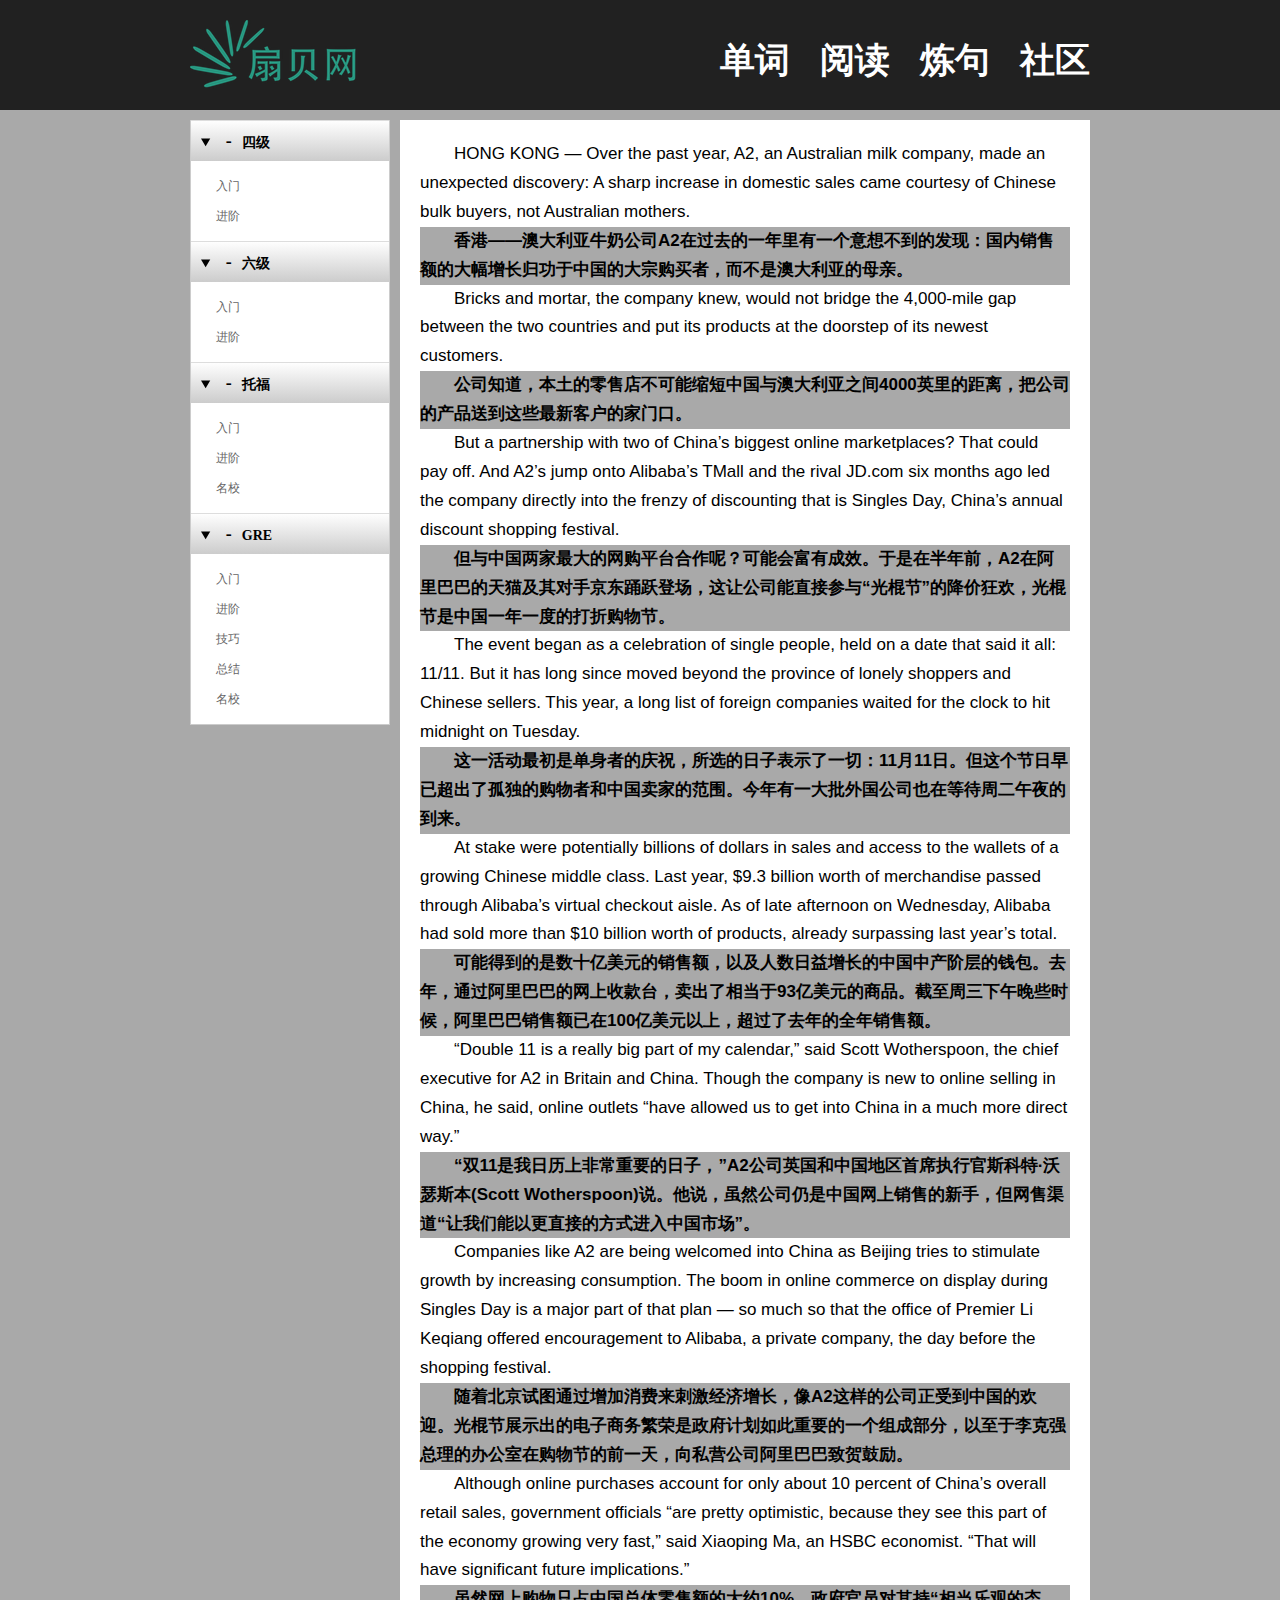
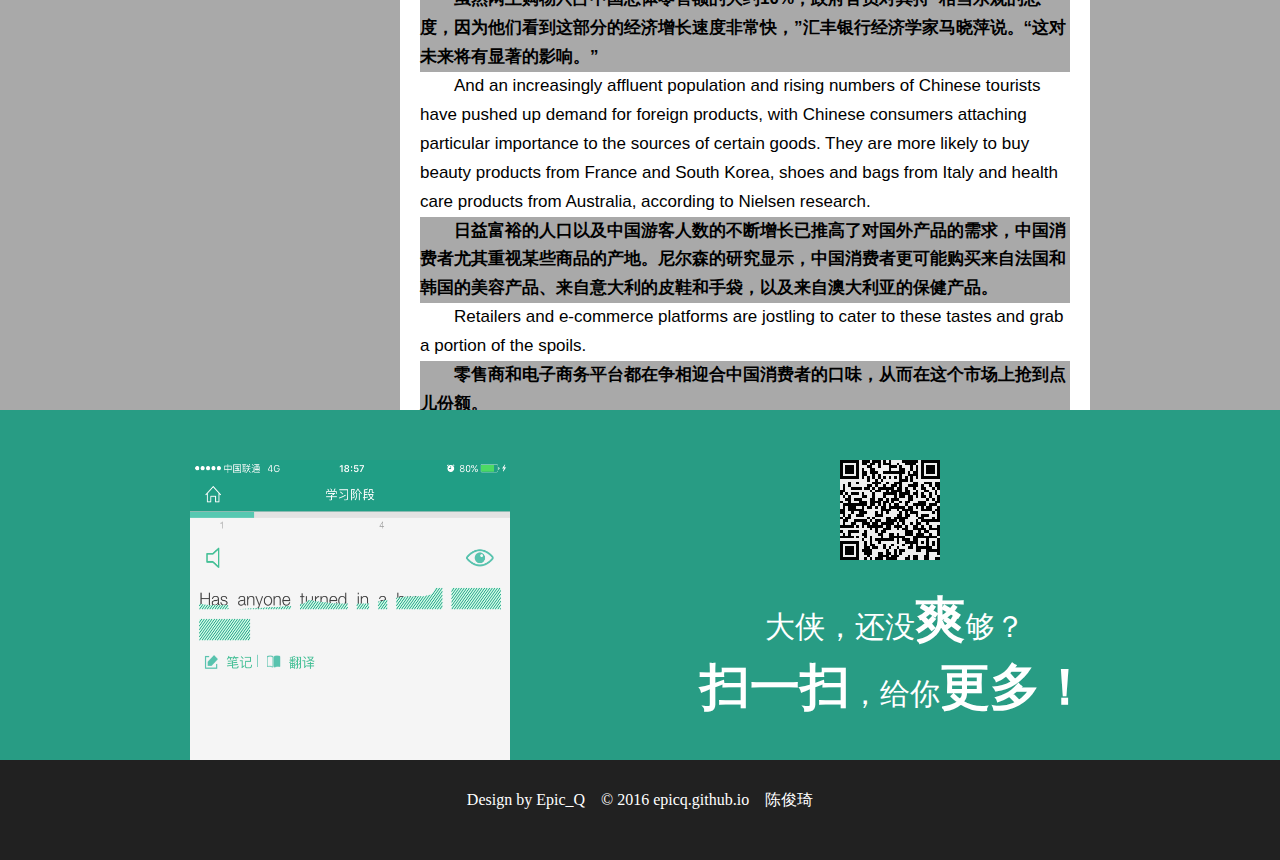
<file: pages/shanbei/pages/shanbeisentence.html>
﻿<!DOCTYPE html>
<html>
<head>
    <title>扇贝网-炼句</title>
    <meta charset="utf-8" />
    <!--下面的这个css link是首页的，内含一些框架，可以在其他页面中使用-->
    <link rel="stylesheet" type="text/css" href="../stylesheets/stylesheet.css" />
    <!--下面的这个css link是扇贝炼句的，可以自定义一些样式，文件在stylesheets中的shanbeisentence.css-->
    <link rel="stylesheet" type="text/css" href="../stylesheets/shanbeisentence.css" />
</head>
<body>
    <!--下面header部分，是最上面固定不动的导航栏-->
    <div id="header">
        <div id="header_content">
            <div id="header_image">
                <a href="../index.html"> <img src="../images/index/website_logo.png" /> </a>
            </div><!--header_image-->
            <div id="nav_bar">
                <div class="nav" id="nav_word"><a href="../pages/shanbeiword.html">单词</a></div>
                <div class="nav" id="nav_reading"><a href="../pages/shanbeireading.html">阅读</a></div>
                <div class="nav" id="nav_sentence"><a href="../pages/shanbeisentence.html">炼句</a></div>
                <div class="nav" id="nav_club"><a href="../pages/shanbeiclub.html">社区</a></div>
            </div><!--nav_bar-->
        </div><!--header_content-->
    </div><!--header-->

    <!--下面就你们发挥吧-->
    <div id="main" class="outer">
        <div id="content" class="inner">

            <div id="content_left">
                <section id="conter">
                    <section id="help-left">
                        <details class="menu" open>
                            <summary>四级</summary>
                            <ul>
                                <li><a href="#">入门</a></li>
                                <li><a href="#">进阶</a></li>
                            </ul>
                        </details>
                        <details class="menu" open>
                            <summary>六级</summary>
                            <ul>
                                <li><a href="#">入门</a></li>
                                <li><a href="#">进阶</a></li>
                            </ul>
                        </details>
                        <details class="menu" open>
                            <summary>托福</summary>
                            <ul>
                                <li><a href="#">入门</a></li>
                                <li><a href="#">进阶</a></li>
                                <li><a href="#">名校</a></li>
                            </ul>
                        </details>
                        <details class="menu" open>
                            <summary>GRE</summary>
                            <ul>
                                <li><a href="#">入门</a></li>
                                <li><a href="#">进阶</a></li>
                                <li><a href="#">技巧</a></li>
                                <li><a href="#">总结</a></li>
                                <li><a href="#">名校</a></li>
                            </ul>
                        </details>
                    </section>
                    <section id="help-right"></section>
                </section>
            </div>

            <div id="content_right">
                <p>HONG KONG — Over the past year, A2, an Australian milk company, made an unexpected discovery: A sharp increase in domestic sales came courtesy of Chinese bulk buyers, not Australian mothers.<br/></p>

                <blockquote>香港——澳大利亚牛奶公司A2在过去的一年里有一个意想不到的发现：国内销售额的大幅增长归功于中国的大宗购买者，而不是澳大利亚的母亲。<br /></blockquote>

                <p>Bricks and mortar, the company knew, would not bridge the 4,000-mile gap between the two countries and put its products at the doorstep of its newest customers.<br /></p>

                <blockquote>公司知道，本土的零售店不可能缩短中国与澳大利亚之间4000英里的距离，把公司的产品送到这些最新客户的家门口。<br /></blockquote>

                <p>But a partnership with two of China’s biggest online marketplaces? That could pay off. And A2’s jump onto Alibaba’s TMall and the rival JD.com six months ago led the company directly into the frenzy of discounting that is Singles Day, China’s annual discount shopping festival.<br /></p>

                <blockquote>但与中国两家最大的网购平台合作呢？可能会富有成效。于是在半年前，A2在阿里巴巴的天猫及其对手京东踊跃登场，这让公司能直接参与“光棍节”的降价狂欢，光棍节是中国一年一度的打折购物节。<br /></blockquote>

                <p>The event began as a celebration of single people, held on a date that said it all: 11/11. But it has long since moved beyond the province of lonely shoppers and Chinese sellers. This year, a long list of foreign companies waited for the clock to hit midnight on Tuesday.<br /></p>

                <blockquote>这一活动最初是单身者的庆祝，所选的日子表示了一切：11月11日。但这个节日早已超出了孤独的购物者和中国卖家的范围。今年有一大批外国公司也在等待周二午夜的到来。<br /></blockquote>

                <p>At stake were potentially billions of dollars in sales and access to the wallets of a growing Chinese middle class. Last year, $9.3 billion worth of merchandise passed through Alibaba’s virtual checkout aisle. As of late afternoon on Wednesday, Alibaba had sold more than $10 billion worth of products, already surpassing last year’s total.<br /></p>

                <blockquote>可能得到的是数十亿美元的销售额，以及人数日益增长的中国中产阶层的钱包。去年，通过阿里巴巴的网上收款台，卖出了相当于93亿美元的商品。截至周三下午晚些时候，阿里巴巴销售额已在100亿美元以上，超过了去年的全年销售额。<br /></blockquote>

                <p>“Double 11 is a really big part of my calendar,” said Scott Wotherspoon, the chief executive for A2 in Britain and China. Though the company is new to online selling in China, he said, online outlets “have allowed us to get into China in a much more direct way.”<br /></p>

                <blockquote>“双11是我日历上非常重要的日子，”A2公司英国和中国地区首席执行官斯科特·沃瑟斯本(Scott Wotherspoon)说。他说，虽然公司仍是中国网上销售的新手，但网售渠道“让我们能以更直接的方式进入中国市场”。<br /></blockquote>

                <p>Companies like A2 are being welcomed into China as Beijing tries to stimulate growth by increasing consumption. The boom in online commerce on display during Singles Day is a major part of that plan — so much so that the office of Premier Li Keqiang offered encouragement to Alibaba, a private company, the day before the shopping festival.<br /></p>

                <blockquote>随着北京试图通过增加消费来刺激经济增长，像A2这样的公司正受到中国的欢迎。光棍节展示出的电子商务繁荣是政府计划如此重要的一个组成部分，以至于李克强总理的办公室在购物节的前一天，向私营公司阿里巴巴致贺鼓励。<br /></blockquote>

                <p>Although online purchases account for only about 10 percent of China’s overall retail sales, government officials “are pretty optimistic, because they see this part of the economy growing very fast,” said Xiaoping Ma, an HSBC economist. “That will have significant future implications.”<br /></p>

                <blockquote>虽然网上购物只占中国总体零售额的大约10%，政府官员对其持“相当乐观的态度，因为他们看到这部分的经济增长速度非常快，”汇丰银行经济学家马晓萍说。“这对未来将有显著的影响。”<br /></blockquote>

                <p>And an increasingly affluent population and rising numbers of Chinese tourists have pushed up demand for foreign products, with Chinese consumers attaching particular importance to the sources of certain goods. They are more likely to buy beauty products from France and South Korea, shoes and bags from Italy and health care products from Australia, according to Nielsen research.<br /></p>

                <blockquote>日益富裕的人口以及中国游客人数的不断增长已推高了对国外产品的需求，中国消费者尤其重视某些商品的产地。尼尔森的研究显示，中国消费者更可能购买来自法国和韩国的美容产品、来自意大利的皮鞋和手袋，以及来自澳大利亚的保健产品。<br /></blockquote>

                <p>Retailers and e-commerce platforms are jostling to cater to these tastes and grab a portion of the spoils.<br /></p>

                <blockquote>零售商和电子商务平台都在争相迎合中国消费者的口味，从而在这个市场上抢到点儿份额。<br /></blockquote>
               
            </div>

        </div><!--inner-->
    </div><!--outer-->

    <div id="sentence_content_bj"class="outer">
        <div id="sentence_content" class="inner">
            <div id="sentence_Qcode">
                <img src="../images/sentence/Qcode.png" />
            </div><!--sentence_Qcode-->
            <div id="sentence_content_main">
                大侠，还没<span>爽</span>够？<br/>
                <span>扫一扫</span>，给你<span>更多！</span>
            </div><!--sentence_content_main-->
            <div id="sentence_img">
                <img src="../images/sentence/1.PNG"/>
            </div>
        </div><!--sentence_content-->
    </div><!--sentence_content_bj-->





    <!--下面footer部分，最底端的版权声明-->
    <div id="footer">
        <p>Design by Epic_Q &nbsp;&nbsp; &copy; <a href="http://epicq.github.io" target="_blank">2016 epicq.github.io</a> &nbsp;&nbsp; 陈俊琦</p>
    </div><!--footer-->
</body>
</html>
</file>
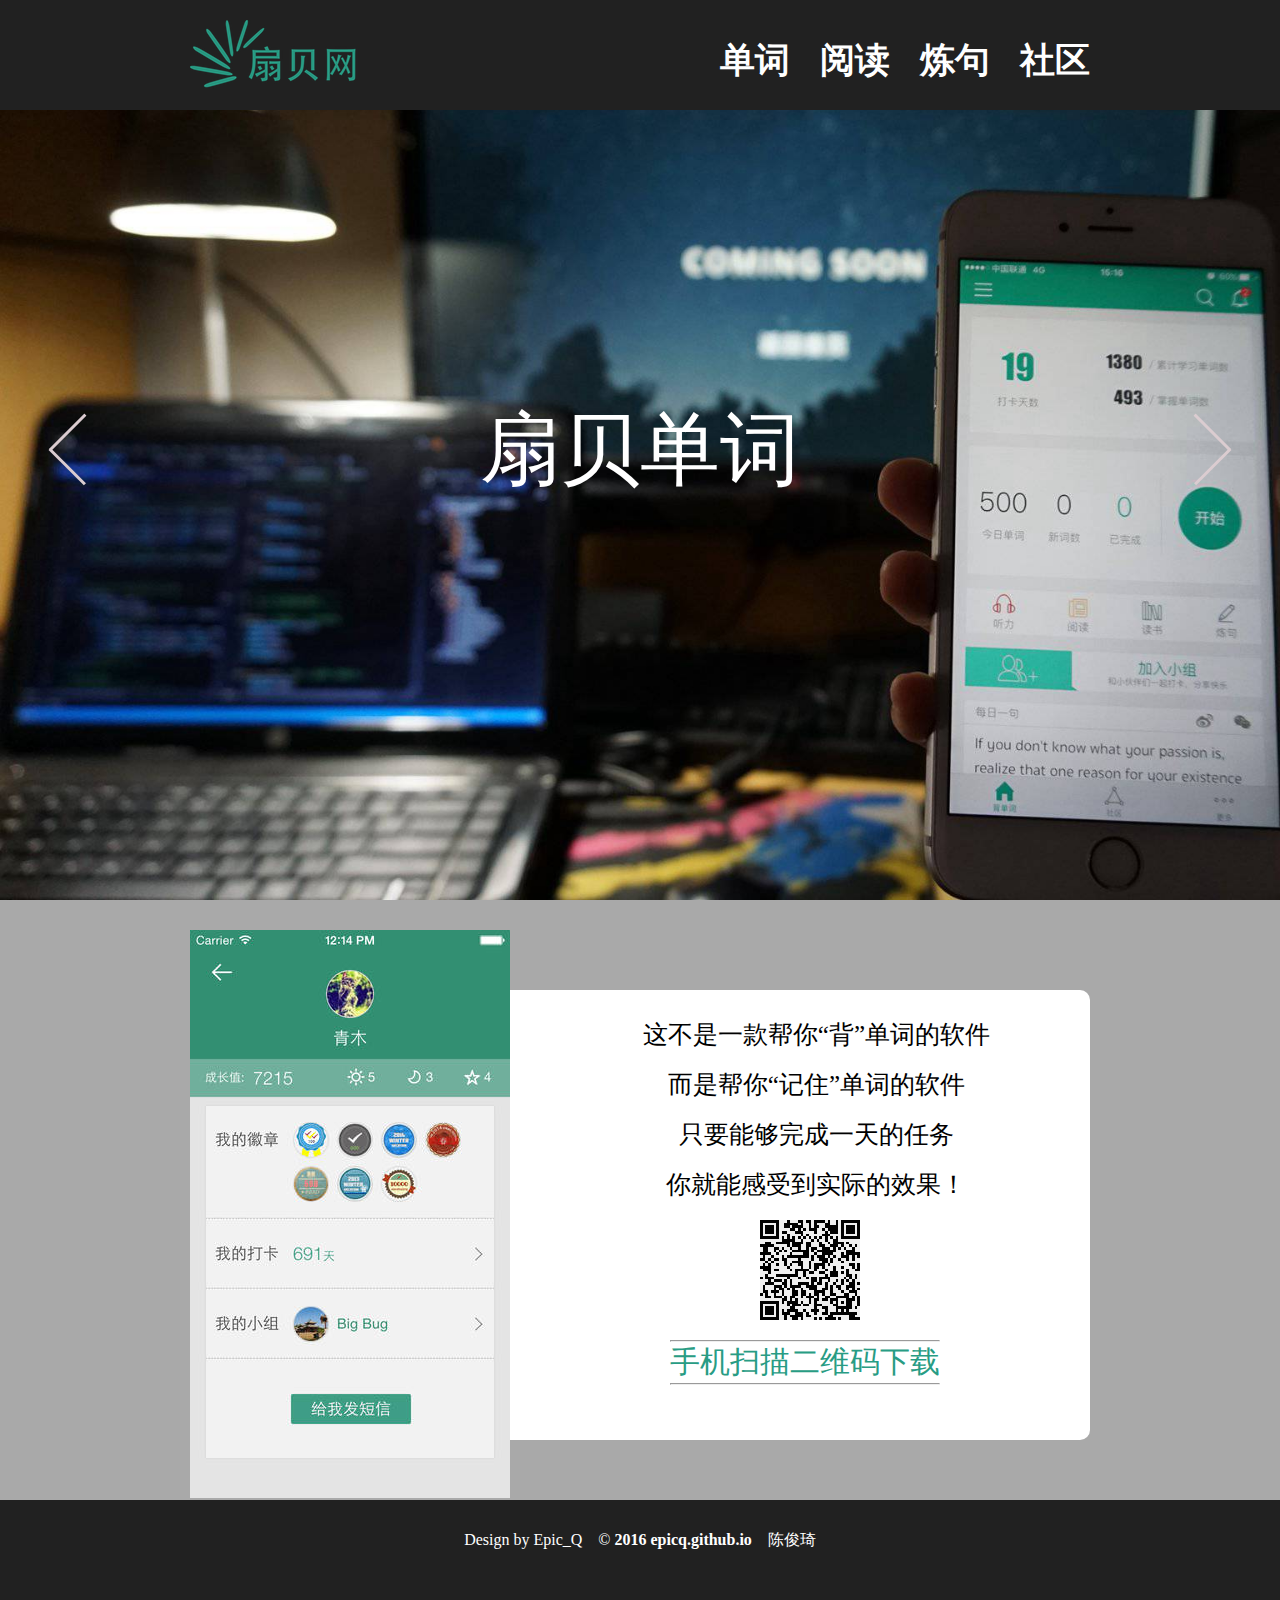
<file: pages/shanbei/pages/shanbeiword.html>
﻿<!DOCTYPE html>
<html>
<head>
    <title>扇贝网-单词</title>
    <meta charset="utf-8" />
    <!--下面的这个css link是首页的，内含一些框架，可以在其他页面中使用-->
    <link rel="stylesheet" type="text/css" href="../stylesheets/stylesheet.css" />
    <!--bg-->
    <link rel="stylesheet" type="text/css" href="../stylesheets/word_bg/demo.css" />
	<link rel="stylesheet" type="text/css" href="../stylesheets/word_bg/component.css" />
	<script src="../js/word/modernizr.custom.js"></script>


    <!--下面的这个css link是扇贝单词的，可以自定义一些样式，文件在stylesheets中的shanbeiword.css-->
    <link rel="stylesheet" type="text/css" href="../stylesheets/shanbeiword.css" />
    
</head>
<body>
    <!--下面header部分，是最上面固定不动的导航栏-->
    <div id="header">
        <div id="header_content">
            <div id="header_image">
                <a href="../index.html"><img src="../images/index/website_logo.png" /></a>
            </div><!--header_image-->
            <div id="nav_bar">
                <div class="nav" id="nav_word"><a href="../pages/shanbeiword.html">单词</a></div>
                <div class="nav" id="nav_reading"><a href="../pages/shanbeireading.html">阅读</a></div>
                <div class="nav" id="nav_sentence"><a href="../pages/shanbeisentence.html">炼句</a></div>
                <div class="nav" id="nav_club"><a href="../pages/shanbeiclub.html">社区</a></div>
            </div><!--nav_bar-->
        </div><!--header_content-->
    </div><!--header-->

    <!--下面就你们发挥吧-->

    <div class="container">
        <div id="boxgallery" class="boxgallery" data-effect="effect-2">
            <div class="panel"><img src="../images/word/1.jpg" /></div>
            <div class="panel"><img src="../images/word/2.jpg" /></div>
            <div class="panel"><img src="../images/word/3.jpg" /></div>
            <div class="panel"><img src="../images/word/4.jpg" /></div>
        </div>
        <header class="codrops-header">
            
            <h1><b>扇贝单词</b></h1>

        </header>
    </div><!-- /container -->
    <script src="../js/word/classie.js"></script>
    <script src="../js/word/boxesFx.js"></script>
    <script>
			new BoxesFx( document.getElementById( 'boxgallery' ) );
    </script>


    <div id="main" class="outer">
        <div id="content" class="inner">

            <div class="bgimg">
                <div id="content_1_main">
                    这不是一款帮你“背”单词的软件<br/>
                    而是帮你“记住”单词的软件<br />
                    只要能够完成一天的任务<br />
                    你就能感受到实际的效果！
                </div><!--content_1_main-->
                <div id="content_1_images">
                    <img src="../images/word/word_pic.jpeg"/>
                </div>

                <div id="Qcode">
                    <img src="../images/word/download.png"/>
                </div>

                <div id="down_tip">
                    <hr/>
                    手机扫描二维码下载
                    <hr/>
                </div>
            </div><!--bgimg-->

        </div><!--inner-->
    </div><!--outer-->

    <!--下面footer部分，最底端的版权声明-->
    <div id="footer">
        <p>Design by Epic_Q &nbsp;&nbsp; &copy; <a href="http://epicq.github.io" target="_blank">2016 epicq.github.io</a> &nbsp;&nbsp; 陈俊琦</p>
    </div><!--footer-->
</body>

</html>
</file>
<file: pages/html_project/stylesheets/stylesheet.css>
﻿body { /*默认字体微软雅黑，当页面宽度小于900px时，页面元素固定*/
    font-family:'Microsoft YaHei';
    margin:0;
}

*{  /*下面的注释取消后，会显示所有元素的框框*/
    
    /*border:1px solid red;*/
    
    
    padding:0;
}

.outer { /*布局框架，底端颜色块*/
    width:100%;   

}
.inner { /*布局框架，中间的内容，宽度900px，居中*/
    position:relative;
    max-width: 900px;
    margin: 0 auto;

}

/************************************
    link-style 链接的文字样式
************************************/

a:link {
    color:white;
    text-decoration: none;
}
a:visited {
    color:white;
    text-decoration: none;
}
a:hover {
    color:#289c84;
    text-decoration: none;
}
a:active {
    text-decoration: none;
}


/************************************
    header 最上面固定的导航栏
************************************/

#header { /*最底层的div，用于页面布局*/
  background-color: #212121;
  width:100%;
  height:110px;
  position:fixed;
  z-index:999;
  font-weight:bold;
}

#header_content{ /*内容div，控制居中，宽度900px*/
    padding-top:10px;
    max-width: 900px;
    margin:0 auto;
    overflow:hidden;
}

#header_image{ /*图片div，左浮动*/
    margin-top:10px;
    float:left;
}
#header_image img{ /*控制图片大小*/
    width:170px;
    height:69px;
} 

#nav_bar{ /*导航栏布局div*/
    float:right;
    margin-top:12px;
    color:white;
}

.nav{ /*导航按钮div*/
    float:left;
    font-size:35px;
    margin-top:15px;
    margin-left:30px;
}

/************************************
    content1 扇贝网
************************************/

#main1 { /*布局div，同时控制颜色，注释部分为插入图片作为背景的样式*/
    background-color:#289c84;
    /*background-image:url(../images/bg.jpg);
    background-repeat:no-repeat;
    background-position:center;*/
    height:710px;
    width:100%; 
}

#content_1{ /*无实际用途，为了显示框框时更清晰，么么哒~自己增加功能吧*/
    height:710px;
}

#content_1_images img{ /*内容中的配图，脱离文档流，位置随心变*/
    float:left;
    margin-top:160px;
    position:absolute;
    left:-350px;
}

#content_1_main{ /*内容中的描述文字，脱离文档流，位置随心变*/
    margin-top:200px;
    float:right;
    font-size:30px;
    font-weight:bold;
    text-align:right;
    line-height:2em;
    position:absolute;
    right:0;
}

#content_1_main span{ /*内容中的强调部分，可以通过span标签实现*/
    color:white;
    font-weight:100;
}


/************************************
    content2 扇贝单词 （注释同content1部分）
************************************/

#main2 {
    background-color:darkgray;
    /*background-image:url(../images/bg.jpg);
    background-repeat:no-repeat;
    background-position:center;*/
    height:650px;
    overflow:hidden; 
    width:100%; 
}

#content_2{
    height:650px; 
    
}

#content_2_main{
    margin-top:50px;
    float:left;
    font-size:30px;
    font-weight:bold;
    text-align:left;
    line-height:2em;
    position:absolute;
    left:280px;
    z-index:990;
}

#content_2_main span{
    color:#289c84;
    font-size:50px;
    font-weight:100;
}
/*
#content_2_images_1 img{
    width:320px;
    height:600px;
    float:right;
    margin-top:50px;
    position:absolute;
    right:100px;
}

#content_2_images_2 img{
    width:320px;
    height:600px;
    float:right;
    margin-top:50px;
    position:absolute;
    right:-150px;
}
*/

/*content_2_word_home.png的CSS动画*/

#change1 {
    width: 500px;
    height: 500px;
    perspective: 900px;
    position:absolute;
    left:-250px;
}

.phone1 {
    position: absolute;
    top: 50%;
    left: 50%;
    width: 320px;
    height: 600px;
    margin: -220px 0 0 -100px;
    background: url(../images/index/content_2_word_home.png) 0 0 / 320px 600px no-repeat;
    box-shadow: -7px 10px 10px #333;
    transform: rotateX(60deg) rotateY(3deg) rotateZ(-25deg);
    transform-origin: 50% 50%;
    transition: all 1s;
}

#change1:hover .phone1 {
    transform: rotate3d(0, 0, 0, 0deg);
    box-shadow: -100px 100px 20px darkgray;
}

/*content_2_word_plan.png的CSS动画*/

#change2 {
    width: 500px;
    height: 500px;
    perspective: 900px;
    position:absolute;
    right:-150px;
}

.phone2 {
    position: absolute;
    top: 50%;
    left: 50%;
    width: 320px;
    height: 600px;
    margin: -220px 0 0 -100px;
    background: url(../images/index/content_2_word_plan.png) 0 0 / 320px 600px no-repeat;
    box-shadow: -7px 10px 10px #333;
    transform: rotateX(60deg) rotateY(3deg) rotateZ(-25deg);
    transform-origin: 50% 50%;
    transition: all 1s;
}

#change2:hover .phone2 {
    transform: rotate3d(0, 0, 0, 0deg);
    box-shadow: -100px 100px 20px darkgray;
}

/************************************
    content3 扇贝阅读 （注释同content1部分）
************************************/

#main3 {
    background-color:#0489d6;
    /*background-image:url(../images/bg.jpg);
    background-repeat:no-repeat;
    background-position:center;*/
    height:710px;
    width:100%;
}

#content_3{
    height:710px;
}

#content_3_images img{
    float:left;
    margin-top:130px;
    position:absolute;
    left:-100px;
}

#content_3_main{
    margin-top:200px;
    float:right;
    font-size:30px;
    font-weight:bold;
    text-align:right;
    line-height:2em;
    position:absolute;
    right:0;
}

#content_3_main span{
    color:white;
    font-size:50px;
    font-weight:100;
}

/************************************
    content4 扇贝炼句 （注释同content1部分）
************************************/

#main4 {
    background-color:#fee79b;
    /*background-image:url(../images/bg.jpg);
    background-repeat:no-repeat;
    background-position:center;*/
    height:710px;
    width:100%;
}

#content_4{
    height:710px;
}

#content_4_main{
    margin-top:200px;
    float:left;
    font-size:30px;
    font-weight:bold;
    text-align:left;
    line-height:2em;
    position:absolute;
    left:0;
}

#content_4_main span{
    color:white;
    font-size:50px;
    font-weight:100;
}

#content_4_images img{
    margin-top:160px;
    float:right;
    position:absolute;
    right:-180px;
}

/************************************
    content5 扇贝社区 （注释同content1部分）
************************************/

#main5 {
    background-color:#e85c41;
    /*background-image:url(../images/bg.jpg);
    background-repeat:no-repeat;
    background-position:center;*/
    height:642px;
    width:100%;
}

#content_5{
    height:642px;
}

#content_5_images img{
    float:left;
    margin-top:160px;
    position:absolute;
    left:-100px;
}

#content_5_main{
    margin-top:200px;
    float:right;
    font-size:30px;
    font-weight:bold;
    text-align:right;
    line-height:2em;
    position:absolute;
    right:0;
}

#content_5_main span{
    color:white;
    font-size:50px;
    font-weight:100;
}

/************************************
    footer 最底端的版权声明
************************************/
#footer{
   width:100%;
   background-color: #212121;
   height:100px;
   color:white;
   text-align:center;
   line-height: 80px;
   overflow:hidden;
}
</file>
<file: pages/html_project/stylesheets/club_bg/demo.css>
/*@font-face {
	font-weight: normal;
	font-style: normal;
	font-family: 'codropsicons';
	src:url('../fonts/codropsicons.eot');
	src:url('../fonts/codropsicons.eot?#iefix') format('embedded-opentype'),
		url('../fonts/codropsicons.woff') format('woff'),
		url('../fonts/codropsicons.ttf') format('truetype'),
		url('../fonts/codropsicons.svg#codropsicons') format('svg');
}*/

*, *:after, *:before { -webkit-box-sizing: border-box; box-sizing: border-box; }
.clearfix:before, .clearfix:after { content: ''; display: table; }
.clearfix:after { clear: both; }

body {
	background: #fff;
	color: #383a3c;
	font-weight: 400;
	font-size: 1em;
	line-height: 1.25;
	font-family: 'Raleway', Calibri, Arial, sans-serif;
}

a, button {
	outline: none;
}

a {
	color: #566473;
	text-decoration: none;
}

a:hover, a:focus {
	color: #34495e;
}

section {
	padding: 1em;
	text-align: center;
}

p.ref {
	text-align: center;
	padding: 2em 1em;
}

/* Header */
.codrops-header {
	margin: 0 auto;
	padding: 2em;
	text-align: center;
	max-width: 900px;
}

.codrops-header h1 {
	margin: 0;
	font-size: 4.5em;
	line-height: 1;
	font-weight: 200;
}

.codrops-header h1 span {
	display: block;
	padding: 1em 0 1.5em;
	font-size: 36%;
	color: #95a5a6;
	line-height: 1.4;
}

/* To Navigation Style */
.codrops-top {
	width: 100%;
	text-transform: uppercase;
	font-weight: 700;
	font-size: 0.69em;
	text-align: center;
	padding: 3em 0;
}

.codrops-top a {
	display: inline-block;
	padding: 1.5em;
	text-decoration: none;
	letter-spacing: 1px;
}

.codrops-icon:before {
	margin: 0 4px;
	text-transform: none;
	font-weight: normal;
	font-style: normal;
	font-variant: normal;
	font-family: 'codropsicons';
	line-height: 1;
	speak: none;
	-webkit-font-smoothing: antialiased;
}

.codrops-icon-drop:before {
	content: "\e001";
}

.codrops-icon-prev:before {
	content: "\e004";
}

/* Demo Buttons Style */
.codrops-demos {
	padding-top: 1em;
	font-size: 0.8em;
	text-align:center;
}

.codrops-demos a {
	display: inline-block;
	margin: 0.35em 0.1em;
	padding: 0.5em 1.2em;
	outline: none;
	text-decoration: none;
	text-transform: uppercase;
	letter-spacing: 1px;
	font-weight: 700;
	border-radius: 2px;
	font-size: 110%;
	border: 2px solid transparent;
}

.codrops-demos a:hover,
.codrops-demos a.current-demo {
	border-color: #383a3c;
}

.codrops-demos h3 {
	margin: 0;
	padding: 1em 0 0.5em 0;
	font-size: 0.9em;
	float: left;
	min-width: 90px;
	clear: left;
}

.codrops-demos div:not(:first-child) h3 {
	padding-top: 2em;
}

.codrops-demos a:hover,
.codrops-demos a.current-demo {
	color: inherit;
	border-color: initial;
}

/* Related demos */
.related {
	padding: 10em 0;
}

.related p {
	font-size: 1.5em;
}

.related > a {
	display: inline-block;
	text-align: center;
	margin: 20px 10px;
	padding: 25px;
	vertical-align: middle;
}

.related a img {
	max-width: 100%;
	opacity: 0.8;
	border-radius: 10px;
}

.related a:hover img,
.related a:active img {
	opacity: 1;
}

.related a h3 {
	margin: 0;
	min-height: 63px;
	padding: 0.5em 0 0.3em;
	max-width: 300px;
	text-align: center;
	font-weight: 400;
	font-size: 1em;
}

@media screen and (max-width: 40em) {

	.codrops-header h1 {
		font-size: 2.5em;
	}
}
</file>
<file: pages/html_project/stylesheets/club_bg/component.css>
/* Header */
.large-header {
	position: relative;
	width: 100%;
	background: #333;
	overflow: hidden;
	background-size: cover;
	background-position: center center;
	z-index: 1;
}

.demo-1 .large-header {
	background-image: url('../../images/club/demo-1-bg.jpg');
}

.main-title {
	position: absolute;
	margin: 0;
	padding: 0;
	color: #f9f1e9;
	text-align: center;
	top: 50%;
	left: 50%;
	-webkit-transform: translate3d(-50%,-50%,0);
	transform: translate3d(-50%,-50%,0);
}

.demo-1 .main-title {
	text-transform: uppercase;
	font-size: 4.2em;
	letter-spacing: 0.1em;
}

.main-title .thin {
	font-weight: 200;
}

@media only screen and (max-width : 768px) {
	.demo-1 .main-title, 
	.demo-3 .main-title,
	.demo-4 .main-title {
		font-size: 3em;
	}

	.demo-2 .main-title {
		font-size: 4em;
	}
}
</file>
<file: pages/html_project/stylesheets/shanbeiclub.css>
﻿body {
    font-family:"Microsoft YaHei";
}

/*
#comingsoon{
    color:white;
    font-size:30px;
    text-align:center;
    line-height:2000px;
    overflow:hidden;
    background-image:url(../images/club/bg.png);
    background-repeat:no-repeat;
    background-position:center;
    height:1080px;
}

#backtoindex{
    color:white;
    font-size:30px;
    text-align:center;
    position:absolute;
    top:-100px;
}
*/

#club_backtoindex{
    position: absolute;
	margin: 0;
	padding: 0;
	color: white;
	text-align: center;
	top: 70%;
	left: 50%;
	-webkit-transform: translate3d(-50%,-50%,0);
	transform: translate3d(-50%,-50%,0);
    font-size:50px;
}
</file>
<file: pages/html_project/stylesheets/shanbeireading.css>
﻿body {
}
</file>
<file: pages/html_project/stylesheets/shanbeisentence.css>
﻿body {
}

*{
    /*border:1px solid red;*/
}

#header{
    position:static;
}

#main{
    background-color:darkgrey;
    overflow:hidden;
    height:1900px;
}

#content{
    height:1900px;
    margin-top:10px;
}

#content_left{
    float:left;
    width:200px;
    height:1000px;
    overflow:hidden;
}

#content_right{
    float:right;
    width:650px;
    height:1900px;
    background-color:white;
    padding:20px;
}

/************以上为布局*************/






/*******下面是左边的菜单原版*******/

*{margin:0;padding:0}
a{text-decoration:none}
#conter{width:1000px;margin:auto}
#help-left{width:200px;font-family:'microsoft YaHei';float:left}
.menu{border-left:1px solid #ccc;border-right:1px solid #ccc}
.menu:last-child{border-bottom:1px solid #ccc}
.menu summary{height:40px;line-height:40px;text-indent:10px;outline:0;font-size:14px;font-weight:700;border-top:1px solid #ddd;background:-webkit-gradient(linear,left top,left bottom,color-stop(0,#FEFEFE),color-stop(1,#CCC));cursor:pointer}
.menu summary::-webkit-details-marker{display:none}
.menu summary:before{content:"+";display:inline-block;width:16px;height:16px;margin-right:10px;font-size:18px;font-weight:700}
.menu[open] summary:before{content:"-"}
.menu ul{padding:10px 0}
.menu ul li{list-style:none;text-indent:25px;font-size:12px;height:30px;line-height:30px}
.menu ul li a{display:block;color:#666}
.menu ul li a:hover{text-decoration:underline}

/***********下面是自定义修改********/

ul{
    background-color:white;
}

/*********下面是右边文字的处理*********/
blockquote{
    text-indent:2em;
    background-color:darkgray;
    font-weight:bold;
}
#content_right{
    line-height:1.7em;
    font-family:Arial,'Microsoft YaHei';
    font-size:17px;
}

#content_right p{
    text-indent:2em;
}


/************两栏结束**************/
#sentence_content_bj{
    background-color:#289c84;
    height:350px;
    overflow:hidden;
}

#sentence_Qcode{
    position:absolute;
    left:700px;
}

#sentence_content{
    padding:50px;
}

#sentence_content_main{
    float:right;
    text-align:center;
    font-weight:200;
    color:white;
    line-height:2em;
    font-size:30px;
    margin-top:130px;
}

#sentence_content_main span{
    font-size:50px;
    font-weight:bold;
}

#sentence_img img{
    height:600px;
    width:320px;
    position:absolute;
    top:50px;
}
</file>
<file: pages/shanbei/stylesheets/stylesheet.css>
﻿body { /*默认字体微软雅黑，当页面宽度小于900px时，页面元素固定*/
    font-family:'Microsoft YaHei';
    margin:0;
    min-width: 900px;
    width:expression(document.body.clientWidth < 900? "900px": "auto" ); 
}

*{  /*下面的注释取消后，会显示所有元素的框框*/
    
    /*border:1px solid red;*/
    
    
    padding:0;
}

.outer { /*布局框架，底端颜色块*/
    width:100%;   

}
.inner { /*布局框架，中间的内容，宽度900px，居中*/
    position:relative;
    max-width: 900px;
    margin: 0 auto;

}

/************************************
    link-style 链接的文字样式
************************************/

a:link {
    color:white;
    text-decoration: none;
}
a:visited {
    color:white;
    text-decoration: none;
}
a:hover {
    color:#289c84;
    text-decoration: none;
}
a:active {
    text-decoration: none;
}


/************************************
    header 最上面固定的导航栏
************************************/

#header { /*最底层的div，用于页面布局*/
  background-color: #212121;
  width:100%;
  height:110px;
  position:fixed;
  z-index:999;
  font-weight:bold;
}

#header_content{ /*内容div，控制居中，宽度900px*/
    padding-top:10px;
    max-width: 900px;
    margin:0 auto;
    overflow:hidden;
}

#header_image{ /*图片div，左浮动*/
    margin-top:10px;
    float:left;
}
#header_image img{ /*控制图片大小*/
    width:170px;
    height:69px;
} 

#nav_bar{ /*导航栏布局div*/
    float:right;
    margin-top:12px;
    color:white;
}

.nav{ /*导航按钮div*/
    float:left;
    font-size:35px;
    margin-top:15px;
    margin-left:30px;
}

/************************************
    content1 扇贝网
************************************/

#main1 { /*布局div，同时控制颜色，注释部分为插入图片作为背景的样式*/
    background-color:#289c84;
    /*background-image:url(../images/bg.jpg);
    background-repeat:no-repeat;
    background-position:center;*/
    height:710px;
    width:100%; 
}

#content_1{ /*无实际用途，为了显示框框时更清晰，么么哒~自己增加功能吧*/
    height:710px;
}

#content_1_images img{ /*内容中的配图，脱离文档流，位置随心变*/
    float:left;
    margin-top:160px;
    position:absolute;
    left:-350px;
}

#content_1_main{ /*内容中的描述文字，脱离文档流，位置随心变*/
    margin-top:200px;
    float:right;
    font-size:30px;
    font-weight:bold;
    text-align:right;
    line-height:2em;
    position:absolute;
    right:0;
}

#content_1_main span{ /*内容中的强调部分，可以通过span标签实现*/
    color:white;
    font-weight:100;
}


/************************************
    content2 扇贝单词 （注释同content1部分）
************************************/

#main2 {
    background-color:darkgray;
    /*background-image:url(../images/bg.jpg);
    background-repeat:no-repeat;
    background-position:center;*/
    height:650px;
    overflow:hidden; 
    width:100%; 
}

#content_2{
    height:650px; 
    
}

#content_2_main{
    margin-top:50px;
    float:left;
    font-size:30px;
    font-weight:bold;
    text-align:left;
    line-height:2em;
    position:absolute;
    left:280px;
    z-index:990;
}

#content_2_main span{
    color:#289c84;
    font-size:50px;
    font-weight:100;
}
/*
#content_2_images_1 img{
    width:320px;
    height:600px;
    float:right;
    margin-top:50px;
    position:absolute;
    right:100px;
}

#content_2_images_2 img{
    width:320px;
    height:600px;
    float:right;
    margin-top:50px;
    position:absolute;
    right:-150px;
}
*/

/*content_2_word_home.png的CSS动画*/

#change1 {
    width: 500px;
    height: 500px;
    perspective: 900px;
    position:absolute;
    left:-250px;
}

.phone1 {
    position: absolute;
    top: 50%;
    left: 50%;
    width: 320px;
    height: 600px;
    margin: -220px 0 0 -100px;
    background: url(../images/index/content_2_word_home.png) 0 0 / 320px 600px no-repeat;
    box-shadow: -7px 10px 10px #333;
    transform: rotateX(60deg) rotateY(3deg) rotateZ(-25deg);
    transform-origin: 50% 50%;
    transition: all 1s;
}

#change1:hover .phone1 {
    transform: rotate3d(0, 0, 0, 0deg);
    box-shadow: -100px 100px 20px darkgray;
}

/*content_2_word_plan.png的CSS动画*/

#change2 {
    width: 500px;
    height: 500px;
    perspective: 900px;
    position:absolute;
    right:-150px;
}

.phone2 {
    position: absolute;
    top: 50%;
    left: 50%;
    width: 320px;
    height: 600px;
    margin: -220px 0 0 -100px;
    background: url(../images/index/content_2_word_plan.png) 0 0 / 320px 600px no-repeat;
    box-shadow: -7px 10px 10px #333;
    transform: rotateX(60deg) rotateY(3deg) rotateZ(-25deg);
    transform-origin: 50% 50%;
    transition: all 1s;
}

#change2:hover .phone2 {
    transform: rotate3d(0, 0, 0, 0deg);
    box-shadow: -100px 100px 20px darkgray;
}

/************************************
    content3 扇贝阅读 （注释同content1部分）
************************************/

#main3 {
    background-color:#0489d6;
    /*background-image:url(../images/bg.jpg);
    background-repeat:no-repeat;
    background-position:center;*/
    height:710px;
    width:100%;
}

#content_3{
    height:710px;
}

#content_3_images img{
    float:left;
    margin-top:130px;
    position:absolute;
    left:-100px;
}

#content_3_main{
    margin-top:200px;
    float:right;
    font-size:30px;
    font-weight:bold;
    text-align:right;
    line-height:2em;
    position:absolute;
    right:0;
}

#content_3_main span{
    color:white;
    font-size:50px;
    font-weight:100;
}

/************************************
    content4 扇贝炼句 （注释同content1部分）
************************************/

#main4 {
    background-color:#fee79b;
    /*background-image:url(../images/bg.jpg);
    background-repeat:no-repeat;
    background-position:center;*/
    height:710px;
    width:100%;
}

#content_4{
    height:710px;
}

#content_4_main{
    margin-top:200px;
    float:left;
    font-size:30px;
    font-weight:bold;
    text-align:left;
    line-height:2em;
    position:absolute;
    left:0;
}

#content_4_main span{
    color:white;
    font-size:50px;
    font-weight:100;
}

#content_4_images img{
    margin-top:160px;
    float:right;
    position:absolute;
    right:-180px;
}

/************************************
    content5 扇贝社区 （注释同content1部分）
************************************/

#main5 {
    background-color:#e85c41;
    /*background-image:url(../images/bg.jpg);
    background-repeat:no-repeat;
    background-position:center;*/
    height:642px;
    width:100%;
}

#content_5{
    height:642px;
}

#content_5_images img{
    float:left;
    margin-top:160px;
    position:absolute;
    left:-100px;
}

#content_5_main{
    margin-top:200px;
    float:right;
    font-size:30px;
    font-weight:bold;
    text-align:right;
    line-height:2em;
    position:absolute;
    right:0;
}

#content_5_main span{
    color:white;
    font-size:50px;
    font-weight:100;
}

/************************************
    footer 最底端的版权声明
************************************/
#footer{
   width:100%;
   background-color: #212121;
   height:100px;
   color:white;
   text-align:center;
   line-height: 80px;
   overflow:hidden;
}
</file>
<file: pages/shanbei/stylesheets/club_bg/demo.css>
/*@font-face {
	font-weight: normal;
	font-style: normal;
	font-family: 'codropsicons';
	src:url('../fonts/codropsicons.eot');
	src:url('../fonts/codropsicons.eot?#iefix') format('embedded-opentype'),
		url('../fonts/codropsicons.woff') format('woff'),
		url('../fonts/codropsicons.ttf') format('truetype'),
		url('../fonts/codropsicons.svg#codropsicons') format('svg');
}*/

*, *:after, *:before { -webkit-box-sizing: border-box; box-sizing: border-box; }
.clearfix:before, .clearfix:after { content: ''; display: table; }
.clearfix:after { clear: both; }

body {
	background: #fff;
	color: #383a3c;
	font-weight: 400;
	font-size: 1em;
	line-height: 1.25;
	font-family: 'Raleway', Calibri, Arial, sans-serif;
}

a, button {
	outline: none;
}

a {
	color: #566473;
	text-decoration: none;
}

a:hover, a:focus {
	color: #34495e;
}

section {
	padding: 1em;
	text-align: center;
}

p.ref {
	text-align: center;
	padding: 2em 1em;
}

/* Header */
.codrops-header {
	margin: 0 auto;
	padding: 2em;
	text-align: center;
	max-width: 900px;
}

.codrops-header h1 {
	margin: 0;
	font-size: 4.5em;
	line-height: 1;
	font-weight: 200;
}

.codrops-header h1 span {
	display: block;
	padding: 1em 0 1.5em;
	font-size: 36%;
	color: #95a5a6;
	line-height: 1.4;
}

/* To Navigation Style */
.codrops-top {
	width: 100%;
	text-transform: uppercase;
	font-weight: 700;
	font-size: 0.69em;
	text-align: center;
	padding: 3em 0;
}

.codrops-top a {
	display: inline-block;
	padding: 1.5em;
	text-decoration: none;
	letter-spacing: 1px;
}

.codrops-icon:before {
	margin: 0 4px;
	text-transform: none;
	font-weight: normal;
	font-style: normal;
	font-variant: normal;
	font-family: 'codropsicons';
	line-height: 1;
	speak: none;
	-webkit-font-smoothing: antialiased;
}

.codrops-icon-drop:before {
	content: "\e001";
}

.codrops-icon-prev:before {
	content: "\e004";
}

/* Demo Buttons Style */
.codrops-demos {
	padding-top: 1em;
	font-size: 0.8em;
	text-align:center;
}

.codrops-demos a {
	display: inline-block;
	margin: 0.35em 0.1em;
	padding: 0.5em 1.2em;
	outline: none;
	text-decoration: none;
	text-transform: uppercase;
	letter-spacing: 1px;
	font-weight: 700;
	border-radius: 2px;
	font-size: 110%;
	border: 2px solid transparent;
}

.codrops-demos a:hover,
.codrops-demos a.current-demo {
	border-color: #383a3c;
}

.codrops-demos h3 {
	margin: 0;
	padding: 1em 0 0.5em 0;
	font-size: 0.9em;
	float: left;
	min-width: 90px;
	clear: left;
}

.codrops-demos div:not(:first-child) h3 {
	padding-top: 2em;
}

.codrops-demos a:hover,
.codrops-demos a.current-demo {
	color: inherit;
	border-color: initial;
}

/* Related demos */
.related {
	padding: 10em 0;
}

.related p {
	font-size: 1.5em;
}

.related > a {
	display: inline-block;
	text-align: center;
	margin: 20px 10px;
	padding: 25px;
	vertical-align: middle;
}

.related a img {
	max-width: 100%;
	opacity: 0.8;
	border-radius: 10px;
}

.related a:hover img,
.related a:active img {
	opacity: 1;
}

.related a h3 {
	margin: 0;
	min-height: 63px;
	padding: 0.5em 0 0.3em;
	max-width: 300px;
	text-align: center;
	font-weight: 400;
	font-size: 1em;
}

@media screen and (max-width: 40em) {

	.codrops-header h1 {
		font-size: 2.5em;
	}
}
</file>
<file: pages/shanbei/stylesheets/club_bg/component.css>
/* Header */
.large-header {
	position: relative;
	width: 100%;
	background: #333;
	overflow: hidden;
	background-size: cover;
	background-position: center center;
	z-index: 1;
}

.demo-1 .large-header {
	background-image: url('../../images/club/demo-1-bg.jpg');
}

.main-title {
	position: absolute;
	margin: 0;
	padding: 0;
	color: #f9f1e9;
	text-align: center;
	top: 50%;
	left: 50%;
	-webkit-transform: translate3d(-50%,-50%,0);
	transform: translate3d(-50%,-50%,0);
}

.demo-1 .main-title {
	text-transform: uppercase;
	font-size: 4.2em;
	letter-spacing: 0.1em;
}

.main-title .thin {
	font-weight: 200;
}

@media only screen and (max-width : 768px) {
	.demo-1 .main-title, 
	.demo-3 .main-title,
	.demo-4 .main-title {
		font-size: 3em;
	}

	.demo-2 .main-title {
		font-size: 4em;
	}
}
</file>
<file: pages/shanbei/stylesheets/shanbeiclub.css>
﻿body {
    font-family:"Microsoft YaHei";
}

/*
#comingsoon{
    color:white;
    font-size:30px;
    text-align:center;
    line-height:2000px;
    overflow:hidden;
    background-image:url(../images/club/bg.png);
    background-repeat:no-repeat;
    background-position:center;
    height:1080px;
}

#backtoindex{
    color:white;
    font-size:30px;
    text-align:center;
    position:absolute;
    top:-100px;
}
*/

#club_backtoindex{
    position: absolute;
	margin: 0;
	padding: 0;
	color: white;
	text-align: center;
	top: 70%;
	left: 50%;
	-webkit-transform: translate3d(-50%,-50%,0);
	transform: translate3d(-50%,-50%,0);
    font-size:50px;
}
</file>
<file: pages/shanbei/stylesheets/shanbeireading.css>
﻿
body {
	margin: 0;
	padding: 0;
	line-height: 1.8em;
	background: #1d1d1d;
}

#header{
    top:0px;
}



#reading_bj{
    height:1250px;
}

h1 {
	font-family:"Microsoft YaHei";
	text-align: center;
	font-weight: normal;
	font-size: 4em;
	line-height: 1.2em;
	margin: 0;
	padding: 20px 0;
}
h1 small {
	display: block;
	font-size: 0.5em;
	color: #999;
}
img {
	border: none;
}
ul.columns {
	width: 960px;
	list-style: none;
	margin: 150px auto;
	padding: 0;
}
ul.columns li {
	width: 270px;
	float: left;
	display: inline;
	margin: 10px;
	padding: 0;
	position: relative;
}
ul.columns li:hover {
	z-index: 99;
}
ul.columns li img {
	position: relative;
	filter: alpha(opacity=30);
	opacity: 0.3;
	-ms-filter:"progid:DXImageTransform.Microsoft.Alpha(Opacity=30)";
}
ul.columns li:hover img {
	z-index: 999;
	filter: alpha(opacity=100);
	opacity: 1;
	-ms-filter: "progid:DXImageTransform.Microsoft.Alpha(Opacity=100)";
}
ul.columns li .info {
	position: absolute;
	left: -10px;
	top: -10px;
	padding: 210px 10px 20px;
	width: 220px;
	display: none;
	background: #fff;
	font-size: 1em;
	-webkit-border-radius: 3px;
	-moz-border-radius: 3px;
	border-radius: 3px;
}
ul.columns li:hover .info {
	display: block;
}
ul.columns li h2 {
	font-size: 1em;
	font-weight: normal;
	text-transform: uppercase;
	margin: 0;
	padding: 10px 0;
}
ul.columns li p {
	padding: 0;
	margin: 0;
	font-size: 0.9em;
}

#main1{
    background-color:#0489d6;
    height:350px;
}

#content_reading_1{
    text-align:center;
    font-weight:200;
    color:white;
    line-height:2em;
    font-size:30px;
    padding:40px;
}

#content_reading_1 span{
    font-size:50px;
    font-weight:bold;
}

#main2{
    background-color:#289c84;
    height:400px;
}

#content_reading_2{
    text-align:center;
    font-weight:200;
    color:white;
    line-height:2em;
    font-size:30px;
    padding:40px;
}

#content_reading_2 span{
    font-size:50px;
    font-weight:bold;
}

#main3{
    background-color:#1d1d1d;
    height:250px;
}
#reading_Qcode{
    margin:50px auto;
    height:100px;
}

#reading_Qcode img{
    position:absolute;
    left:400px;
}
#content_reading_3{
    text-align:center;
    font-weight:200;
    color:white;
    line-height:2em;
    font-size:30px;
}

#content_reading_3 span{
    font-size:50px;
    font-weight:bold;
}
</file>
<file: pages/shanbei/stylesheets/shanbeisentence.css>
﻿body {
}

*{
    /*border:1px solid red;*/
}

#header{
    position:static;
}

#main{
    background-color:darkgrey;
    overflow:hidden;
    height:1900px;
}

#content{
    height:1900px;
    margin-top:10px;
}

#content_left{
    float:left;
    width:200px;
    height:1000px;
    overflow:hidden;
}

#content_right{
    float:right;
    width:650px;
    height:1900px;
    background-color:white;
    padding:20px;
}

/************以上为布局*************/






/*******下面是左边的菜单原版*******/

*{margin:0;padding:0}
a{text-decoration:none}
#conter{width:1000px;margin:auto}
#help-left{width:200px;font-family:'microsoft YaHei';float:left}
.menu{border-left:1px solid #ccc;border-right:1px solid #ccc}
.menu:last-child{border-bottom:1px solid #ccc}
.menu summary{height:40px;line-height:40px;text-indent:10px;outline:0;font-size:14px;font-weight:700;border-top:1px solid #ddd;background:-webkit-gradient(linear,left top,left bottom,color-stop(0,#FEFEFE),color-stop(1,#CCC));cursor:pointer}
.menu summary::-webkit-details-marker{display:none}
.menu summary:before{content:"+";display:inline-block;width:16px;height:16px;margin-right:10px;font-size:18px;font-weight:700}
.menu[open] summary:before{content:"-"}
.menu ul{padding:10px 0}
.menu ul li{list-style:none;text-indent:25px;font-size:12px;height:30px;line-height:30px}
.menu ul li a{display:block;color:#666}
.menu ul li a:hover{text-decoration:underline}

/***********下面是自定义修改********/

ul{
    background-color:white;
}

/*********下面是右边文字的处理*********/
blockquote{
    text-indent:2em;
    background-color:darkgray;
    font-weight:bold;
}
#content_right{
    line-height:1.7em;
    font-family:Arial,'Microsoft YaHei';
    font-size:17px;
}

#content_right p{
    text-indent:2em;
}


/************两栏结束**************/
#sentence_content_bj{
    background-color:#289c84;
    height:350px;
    overflow:hidden;
}

#sentence_Qcode{
    position:absolute;
    left:700px;
}

#sentence_content{
    padding:50px;
}

#sentence_content_main{
    float:right;
    text-align:center;
    font-weight:200;
    color:white;
    line-height:2em;
    font-size:30px;
    margin-top:130px;
}

#sentence_content_main span{
    font-size:50px;
    font-weight:bold;
}

#sentence_img img{
    height:600px;
    width:320px;
    position:absolute;
    top:50px;
}
</file>
<file: pages/shanbei/stylesheets/word_bg/demo.css>
*, *:after, *:before { border-box; box-sizing: border-box; }
.clearfix:before, .clearfix:after { content: ''; display: table; }
.clearfix:after { clear: both; }
*{ margin:0; padding:0; list-style:none;}
body {
	background: #333;
	color: #fff;
	font-weight: 200;
	font-size: 1em;
	font-family: "Microsoft YaHei";
}

a {
	color: #fff;
	text-decoration: none;
	outline: none;
	font-weight: 600;
}

a:hover, a:focus {
	color: #debcc3;
}

section {
	padding: 1em;
	text-align: center;
}

/* Header */
.codrops-header {
	z-index: 1000;
	position: absolute;
	top: 50%;
	left: 50%;
	text-align: center;
	max-width: 500px;
	-webkit-transform: translate(-50%,-50%);
	transform: translate(-50%,-50%);
	-webkit-backface-visibility: hidden;
	backface-visibility: hidden;
}

.codrops-header h1 {
	margin: 0;
	font-weight: 200;
	font-size: 5em;
	line-height: 1;
}

.codrops-header h1 span {
	display: block;
	padding: 0.5em 0 0.6em 0.1em;
	font-size: 40%;
	line-height: 1.2;
	opacity: 0.7;
}

/* To Navigation Style */
.codrops-top {
	width: 100%;
	text-transform: uppercase;
	font-weight: 400;
	font-size: 0.69em;
	line-height: 2.2;
	position: relative;
	z-index: 2000;
}

.codrops-top a {
	display: inline-block;
	padding: 0.3em 0.7em;
	text-decoration: none;
	letter-spacing: 1px;
	margin: 5px;
}

.codrops-top span.right {
	float: right;
}

.codrops-top span.right a {
	display: block;
	float: left;
}

.codrops-icon:before {
	margin: 0 4px;
	text-transform: none;
	font-weight: normal;
	font-style: normal;
	font-variant: normal;
	font-family: 'codropsicons';
	line-height: 1;
	speak: none;
	-webkit-font-smoothing: antialiased;
}

.codrops-icon-drop:before {
	content: "\e001";
}

.codrops-icon-prev:before {
	content: "\e004";
}

/* Demo Buttons Style */
.codrops-demos {
	padding-top: 2em;
	font-size: 0.8em;
}

.codrops-demos a {
	display: inline-block;
	margin: 0.5em;
	padding: 0.7em 1.1em;
	outline: none;
	border: 2px solid #fff;
	text-decoration: none;
	text-transform: uppercase;
	letter-spacing: 1px;
	width: 165px;
}

.codrops-demos a:hover,
.codrops-demos a.current-demo,
.codrops-demos a.current-demo:hover {
	color: #debcc3;
	border-color: #debcc3;
}

@media screen and (max-width: 25em) {

	.codrops-icon span {
		display: none;
	}

}
</file>
<file: pages/shanbei/stylesheets/word_bg/component.css>
html, body, .container {
	height: 100%;
}

.js .boxgallery,
.js .boxgallery div {
	position: absolute;
}

.js .boxgallery,
.bg-tile,
.bg-img {
	overflow: hidden;
}

.js .boxgallery,
.js .panel {
	top: 0;
	left: 0;
	width: 100%;
	height: 100%;
}

.panel {
	z-index: 0;
	-webkit-perspective: 1200px;
	perspective: 1200px;
}

.bg-tile {
	width: 50%;
	height: 50%;
}

.bg-tile:nth-child(2),
.bg-tile:nth-child(4) {
	left: 50%;
}

.bg-tile:nth-child(3),
.bg-tile:nth-child(4) {
	top: 50%;
}

.bg-img {
	width: 100%;
	height: 100%;
	background: #999;
}

.bg-img img {
	position: absolute;
	display: block;
	height: 200%;
}

@media screen and (min-aspect-ratio: 1280/850) {
	.bg-img img {
		width: 200%;
		height: auto;
	}
}

.bg-tile:nth-child(2) .bg-img img,
.bg-tile:nth-child(4) .bg-img img {
	left: -100%;
}

.bg-tile:nth-child(3) .bg-img img,
.bg-tile:nth-child(4) .bg-img img {
	top: -100%;
}

/* Navigation Arrow */
.boxgallery > nav span {
	position: absolute;
	top: 50%;
	z-index: 1000;
	display: block;
	width: 100px;
	height: 100px;
	outline: none;
	text-align: left;
	cursor: pointer;
	-webkit-transform: translateY(-50%);
	transform: translateY(-50%);
}

.boxgallery > nav span.prev {
	left: 0;
}

.boxgallery > nav span.next {
	right: 0;
}

.boxgallery > nav i {
	position: relative;
	display: block;
	width: 100%;
	height: 100%;
}

.boxgallery > nav span::before,
.boxgallery > nav span::after,
.boxgallery > nav i::before,
.boxgallery > nav i::after {
	position: absolute;
	left: 50%;
	width: 3px;
	height: 50%;
	outline: 1px solid transparent;
	background: #dbccd0;
	content: '';
	-webkit-transition: -webkit-transform 0.3s;
	transition: transform 0.3s;
	-webkit-backface-visibility: hidden;
	backface-visibility: hidden;
}

.boxgallery > nav i::before,
.boxgallery > nav i::after {
	z-index: 100;
	height: 0;
	background: #fff;
	-webkit-transition: height 0.3s, -webkit-transform 0.3s;
	transition: height 0.3s, transform 0.3s;
}

.boxgallery > nav span::before,
.boxgallery > nav i::before {
	top: 50%;
	-webkit-transform: translateX(-50%) rotate(-135deg);
	transform: translateX(-50%) rotate(-135deg);
	-webkit-transform-origin: 50% 0%;
	transform-origin: 50% 0%;
}

.boxgallery > nav span.next::before,
.boxgallery > nav span.next i::before {
	-webkit-transform: translateX(-50%) rotate(135deg);
	transform: translateX(-50%) rotate(135deg);
	-webkit-transform-origin: 50% 0%;
	transform-origin: 50% 0%;
}

.boxgallery > nav span::after,
.boxgallery > nav i::after {
	top: 50%;
	-webkit-transform: translateX(-50%) rotate(-45deg);
	transform: translateX(-50%) rotate(-45deg);
	-webkit-transform-origin: 0 0;
	transform-origin: 0 0;
}

.boxgallery > nav span.next::after,
.boxgallery > nav span.next i::after {
	-webkit-transform: translateX(-50%) rotate(45deg);
	transform: translateX(-50%) rotate(45deg);
	-webkit-transform-origin: 100% 0%;
	transform-origin: 100% 0%;
}

.no-touch .boxgallery > nav span:hover i::before,
.no-touch .boxgallery > nav span:hover i::after {
	height: 50%;
}

.no-touch .boxgallery > nav span:hover::before,
.no-touch .boxgallery > nav span:hover i::before {
	-webkit-transform: translateX(-50%) rotate(-125deg);
	transform: translateX(-50%) rotate(-125deg);
}

.no-touch .boxgallery > nav span.next:hover::before,
.no-touch .boxgallery > nav span.next:hover i::before {
	-webkit-transform: translateX(-50%) rotate(125deg);
	transform: translateX(-50%) rotate(125deg);
}

.no-touch .boxgallery > nav span:hover::after,
.no-touch .boxgallery > nav span:hover i::after {
	-webkit-transform: translateX(-50%) rotate(-55deg);
	transform: translateX(-50%) rotate(-55deg);
}

.no-touch .boxgallery > nav span.next:hover::after,
.no-touch .boxgallery > nav span.next:hover i::after {
	-webkit-transform: translateX(-50%) rotate(55deg);
	transform: translateX(-50%) rotate(55deg);
}

/* Transitions and individual delays/effects */
/* The "active" class is given to the panel that is coming */

.panel.current {
	z-index: 2;
}

.panel.active {
	z-index: 1;
}

.panel.current .bg-img {
	-webkit-transition: -webkit-transform 1.1s ease-in-out;
	transition: transform 1.1s ease-in-out;
}

.boxgallery[data-effect="effect-1"] .panel.active .bg-tile,
.boxgallery[data-effect="effect-2"] .panel.active .bg-tile {
	-webkit-animation: scaleDown 1.1s ease-in-out;
	animation: scaleDown 1.1s ease-in-out;
}

@-webkit-keyframes scaleDown {
	from { -webkit-transform: translate3d(0,0,380px); transform: translate3d(0,0,380px); }
	to { -webkit-transform: translate3d(0,0,0); transform: translate3d(0,0,0); }
}

@keyframes scaleDown {
	from { -webkit-transform: translate3d(0,0,380px); transform: translate3d(0,0,380px); }
	to { -webkit-transform: translate3d(0,0,0); transform: translate3d(0,0,0); }
}

/* Variation 2 */
.boxgallery[data-effect="effect-2"] .panel.current .bg-img {
	-webkit-transition: -webkit-transform 0.9s cubic-bezier(0.7,0,0.3,1);
	transition: transform 0.9s cubic-bezier(0.7,0,0.3,1);
}

.boxgallery[data-effect="effect-2"] .panel.current .bg-tile:nth-child(2) .bg-img {
	-webkit-transition-delay: 0.15s;
	transition-delay: 0.15s;
}

.boxgallery[data-effect="effect-2"] .panel.current .bg-tile:nth-child(3) .bg-img {
	-webkit-transition-delay: 0.3s;
	transition-delay: 0.3s;
}

.boxgallery[data-effect="effect-2"] .panel.current .bg-tile:nth-child(4) .bg-img {
	-webkit-transition-delay: 0.45s;
	transition-delay: 0.45s;
}

/* Variation 3 */
.boxgallery[data-effect="effect-3"] .panel::after {
	position: absolute;
	width: 100%;
	height: 100%;
	background: rgba(0,0,0,0.8);
	content: '';
	-webkit-transition: opacity 1.1s ease-in-out;
	transition: opacity 1.1s ease-in-out;
}

.boxgallery[data-effect="effect-3"] .panel.current::after,
.boxgallery[data-effect="effect-3"] .panel.active::after {
	opacity: 0;
}

.boxgallery[data-effect="effect-3"] .panel.current::after {
	-webkit-transition: none;
	transition: none;
}

.boxgallery[data-effect="effect-3"] .panel.current .bg-img {
	-webkit-transition: -webkit-transform 1.1s cubic-bezier(0.7,0,0.3,1);
	transition: transform 1.1s cubic-bezier(0.7,0,0.3,1);
}

.boxgallery[data-effect="effect-3"] .panel.current .bg-tile:nth-child(2) .bg-img {
	-webkit-transition-delay: 0.15s;
	transition-delay: 0.15s;
}

.boxgallery[data-effect="effect-3"] .panel.current .bg-tile:nth-child(3) .bg-img {
	-webkit-transition-delay: 0.3s;
	transition-delay: 0.3s;
}

.boxgallery[data-effect="effect-3"] .panel.current .bg-tile:nth-child(4) .bg-img {
	-webkit-transition-delay: 0.45s;
	transition-delay: 0.45s;
}

@media screen and (max-width: 380px) {
	.boxgallery > nav span {
		width: 50px;
		height: 50px;
	}
}
</file>
<file: pages/shanbei/stylesheets/shanbeiword.css>
﻿body {
    font-family:"Microsoft YaHei";
    
}

*{
    /*border:1px solid red;*/
}

#header{
    margin-top:0px;
    z-index:2147483647;
    font-weight:normal;
}

#main{
    background-color:darkgrey;
    overflow:hidden;
}


.bgimg{
    margin-top:90px;
    margin-bottom:60px;
    background-color:white;
    border-top-left-radius: 10px;
    border-top-right-radius: 10px;
    border-bottom-left-radius: 10px;
    border-bottom-right-radius: 10px;
    height:450px;
    width:900px;
    overflow:hidden;
}

#content_1_main{
    margin-top:20px;
    font-size:25px;
    font-weight:normal;
    color:black;
    right:100px;
    text-align:center;
}

#content_1_images img{
    left:0px;
    top:-60px;
    margin-top:0px;
}

#Qcode{
    float:right;
    margin-top:230px;
    position:absolute;
    right:230px;
}
#down_tip{
    color:#289c84;
    font-size:30px;
    float:right;
    margin-top:350px;
    position:absolute;
    right:150px;
}
</file>
